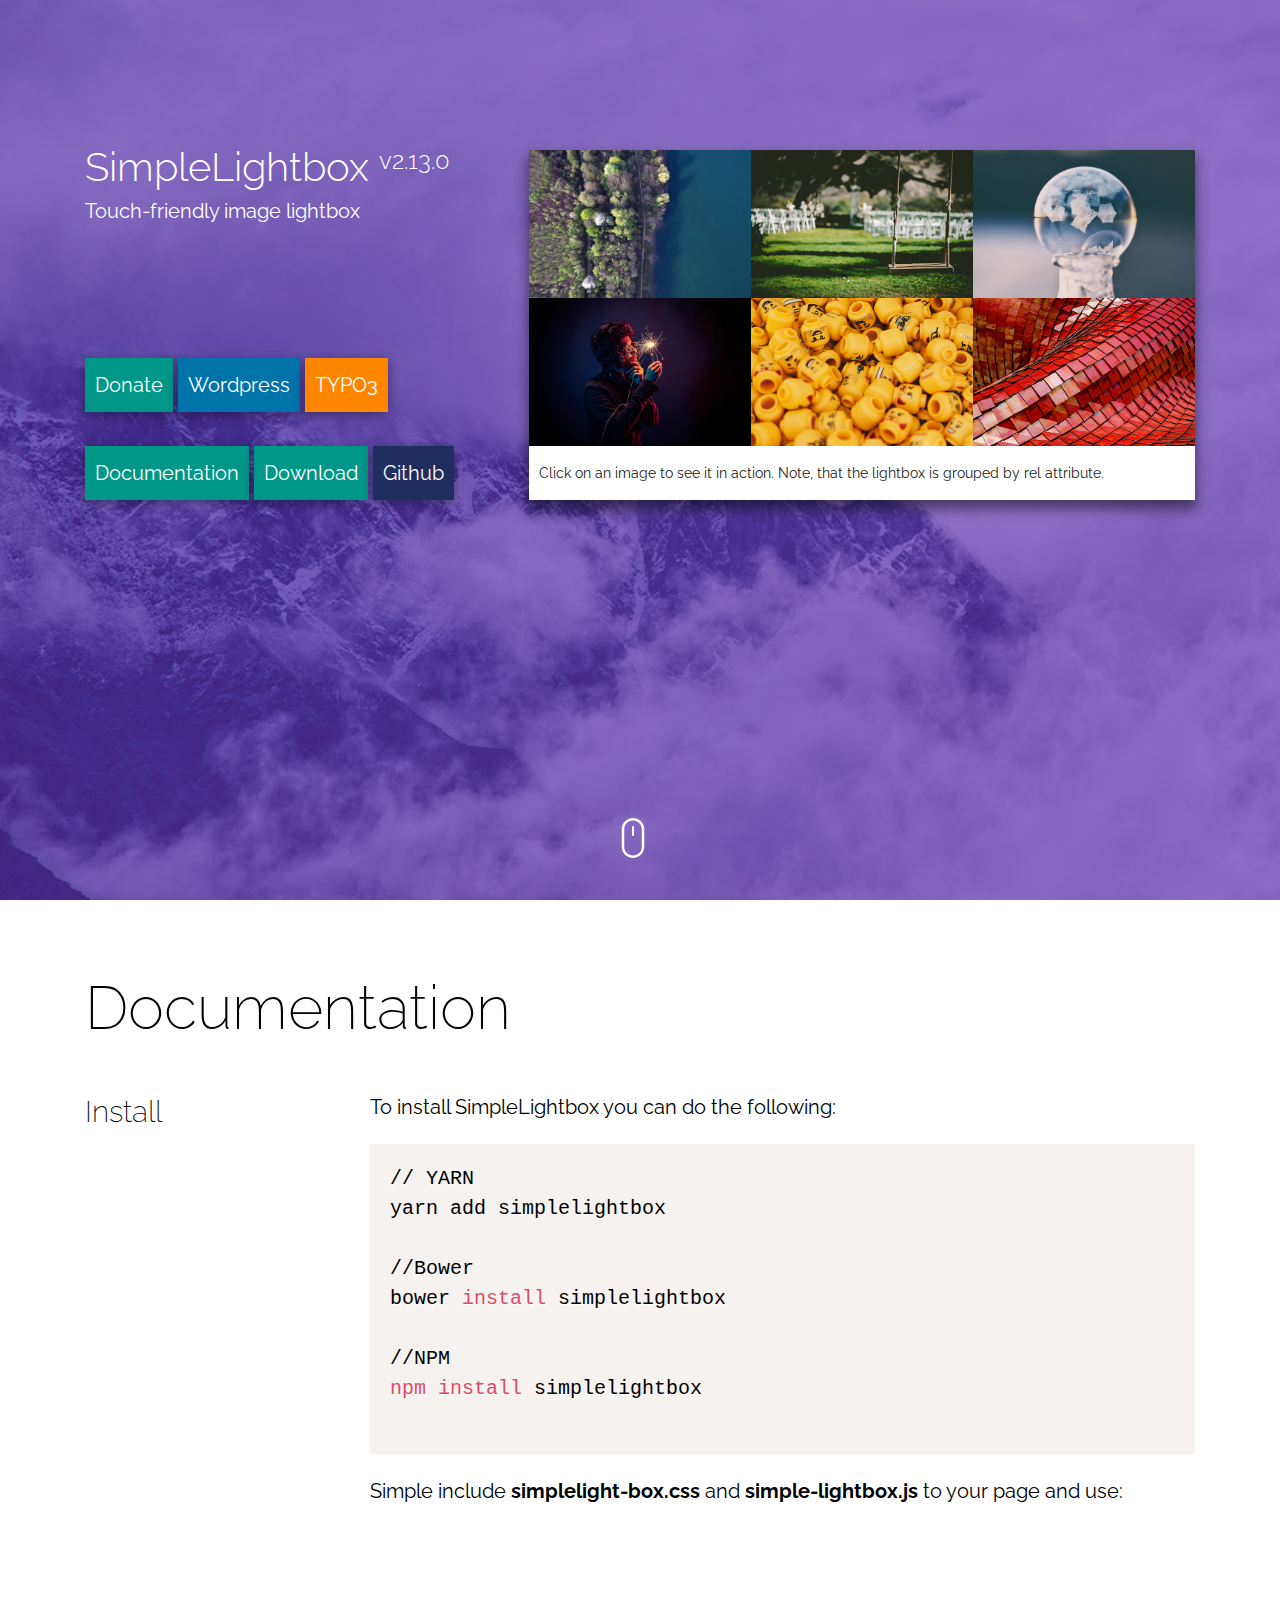
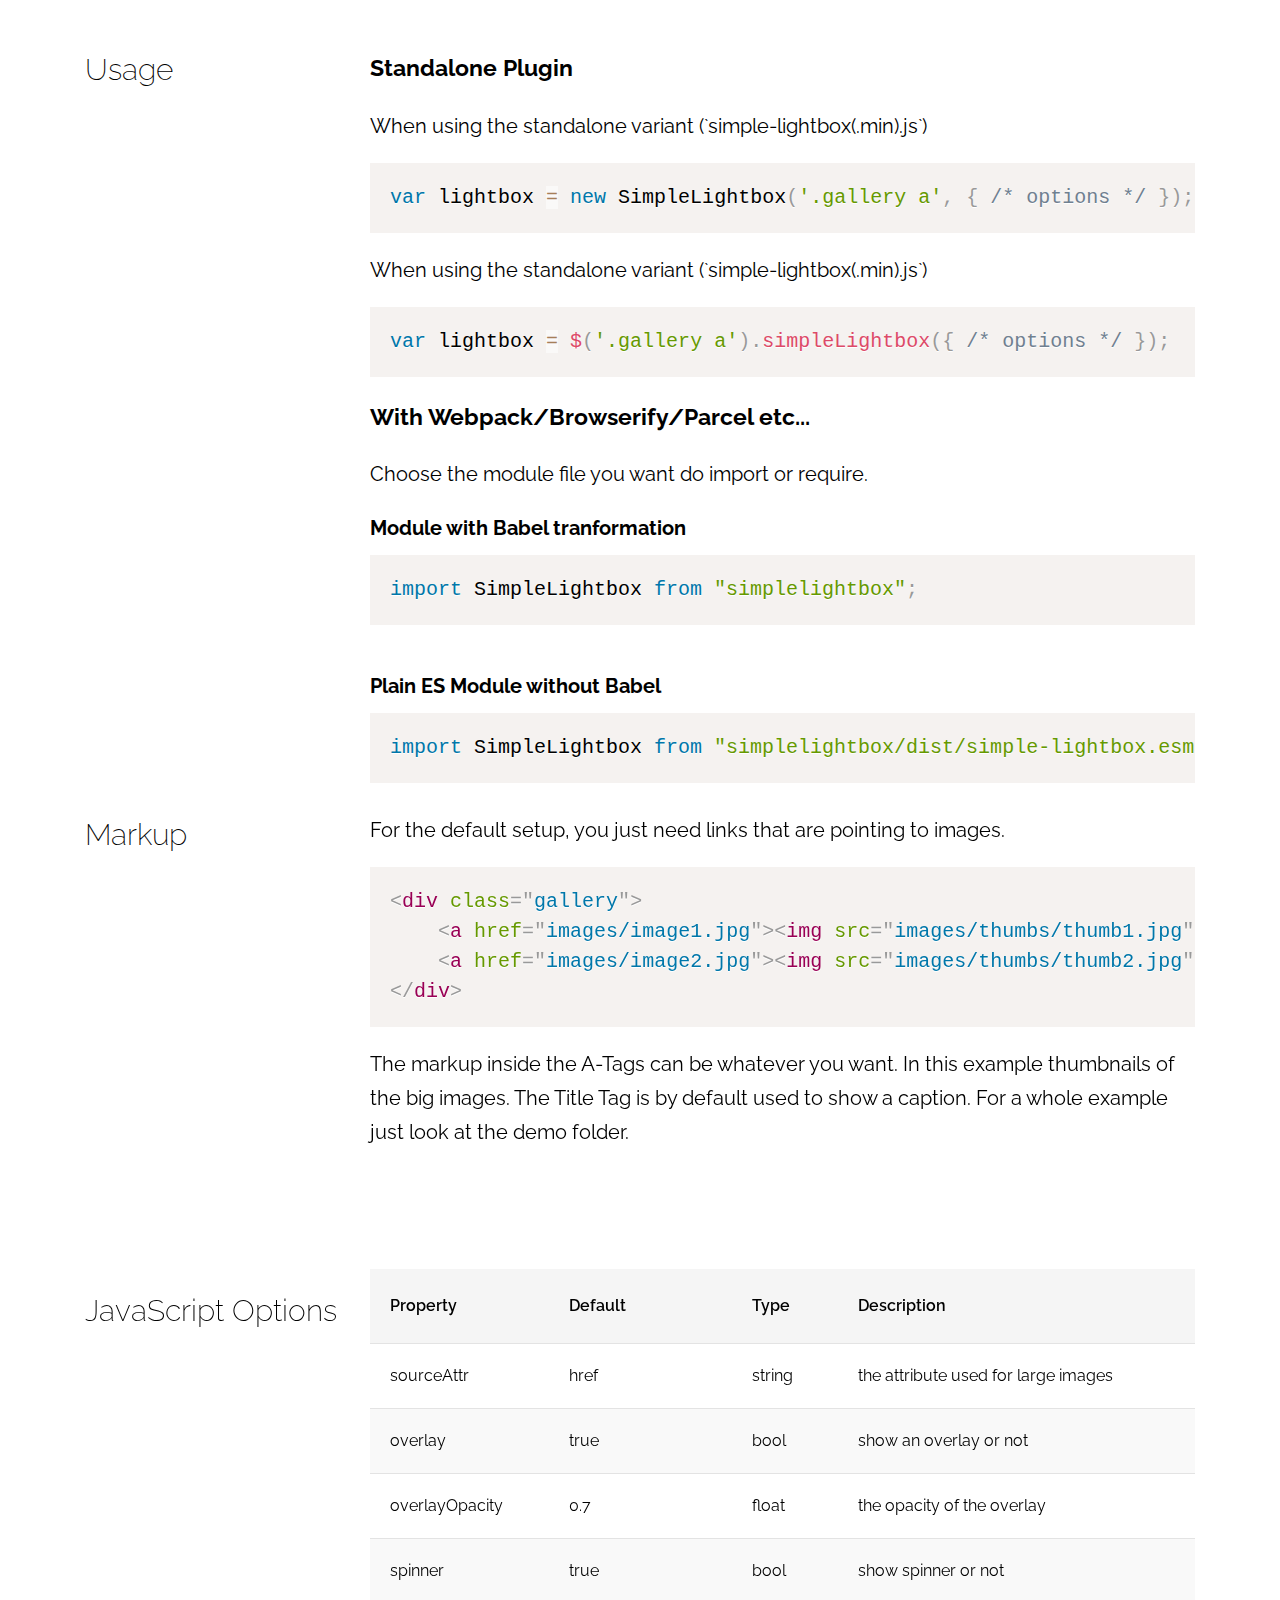
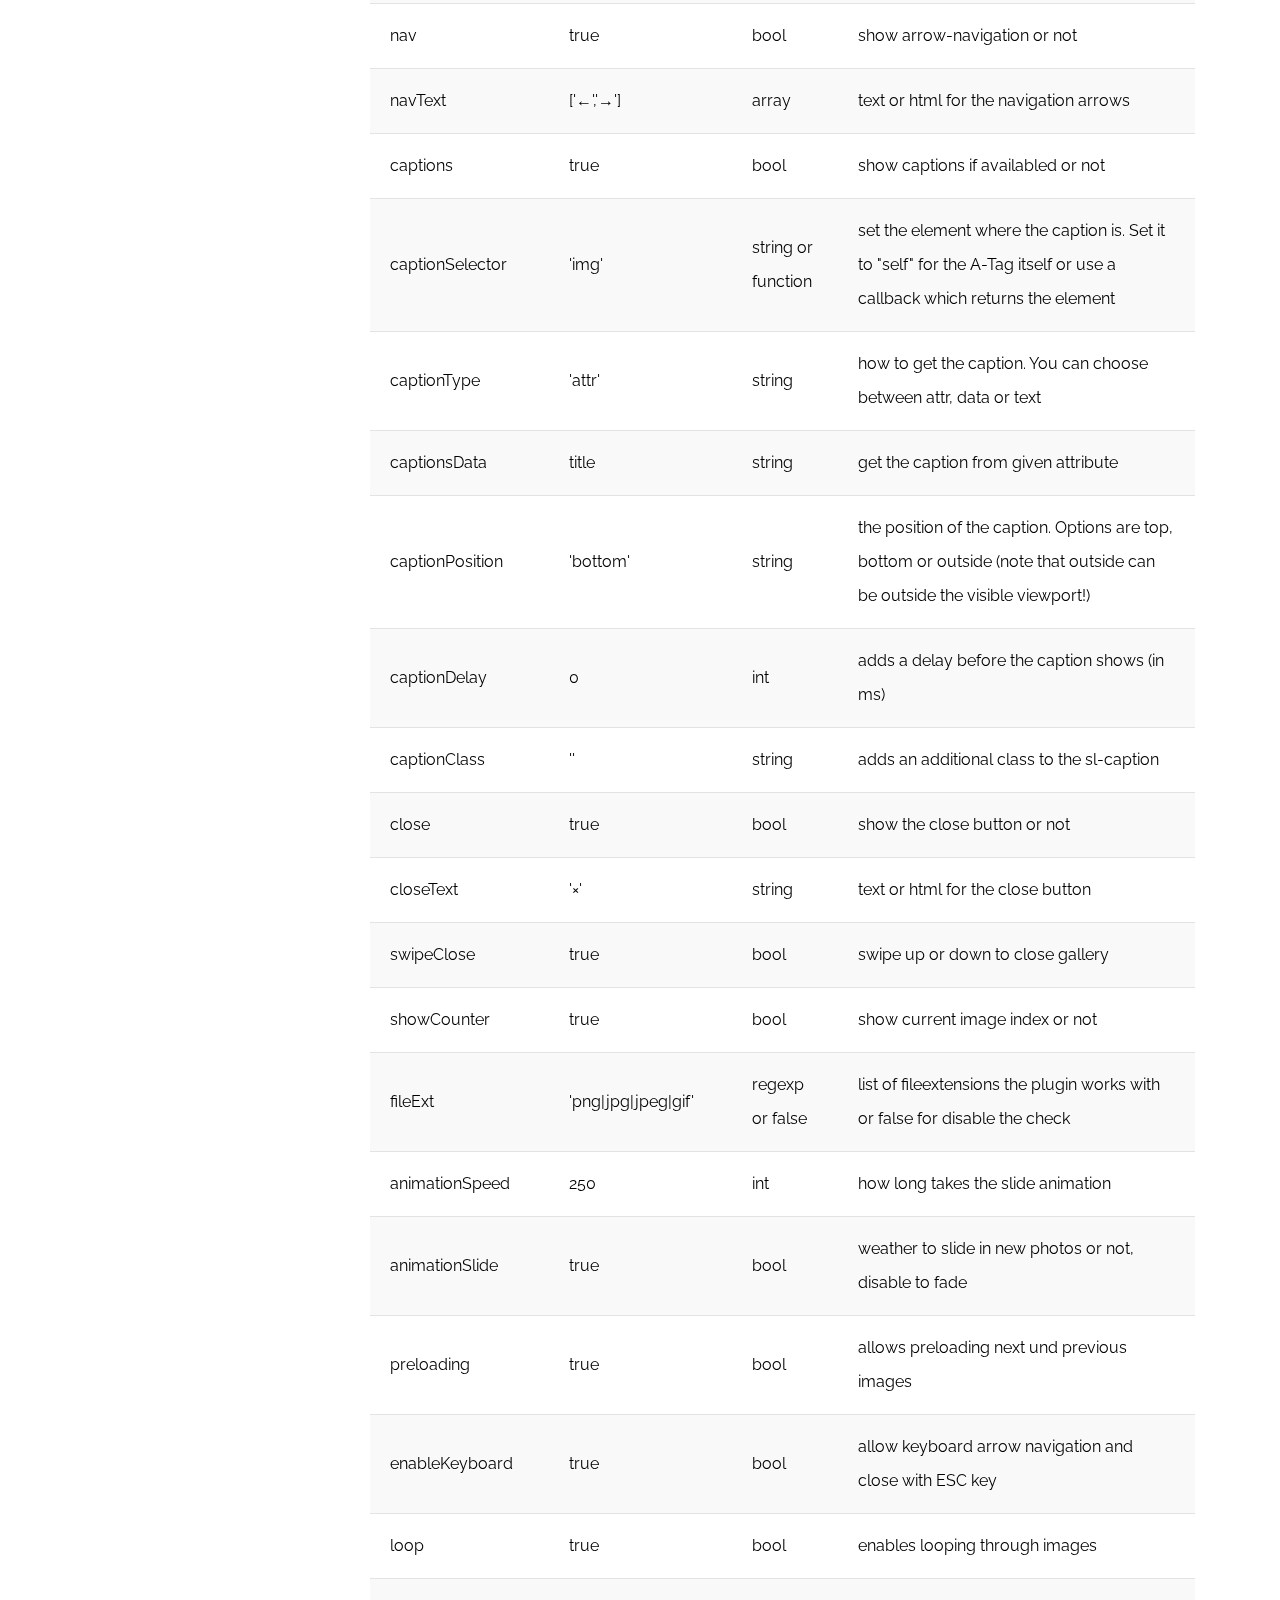
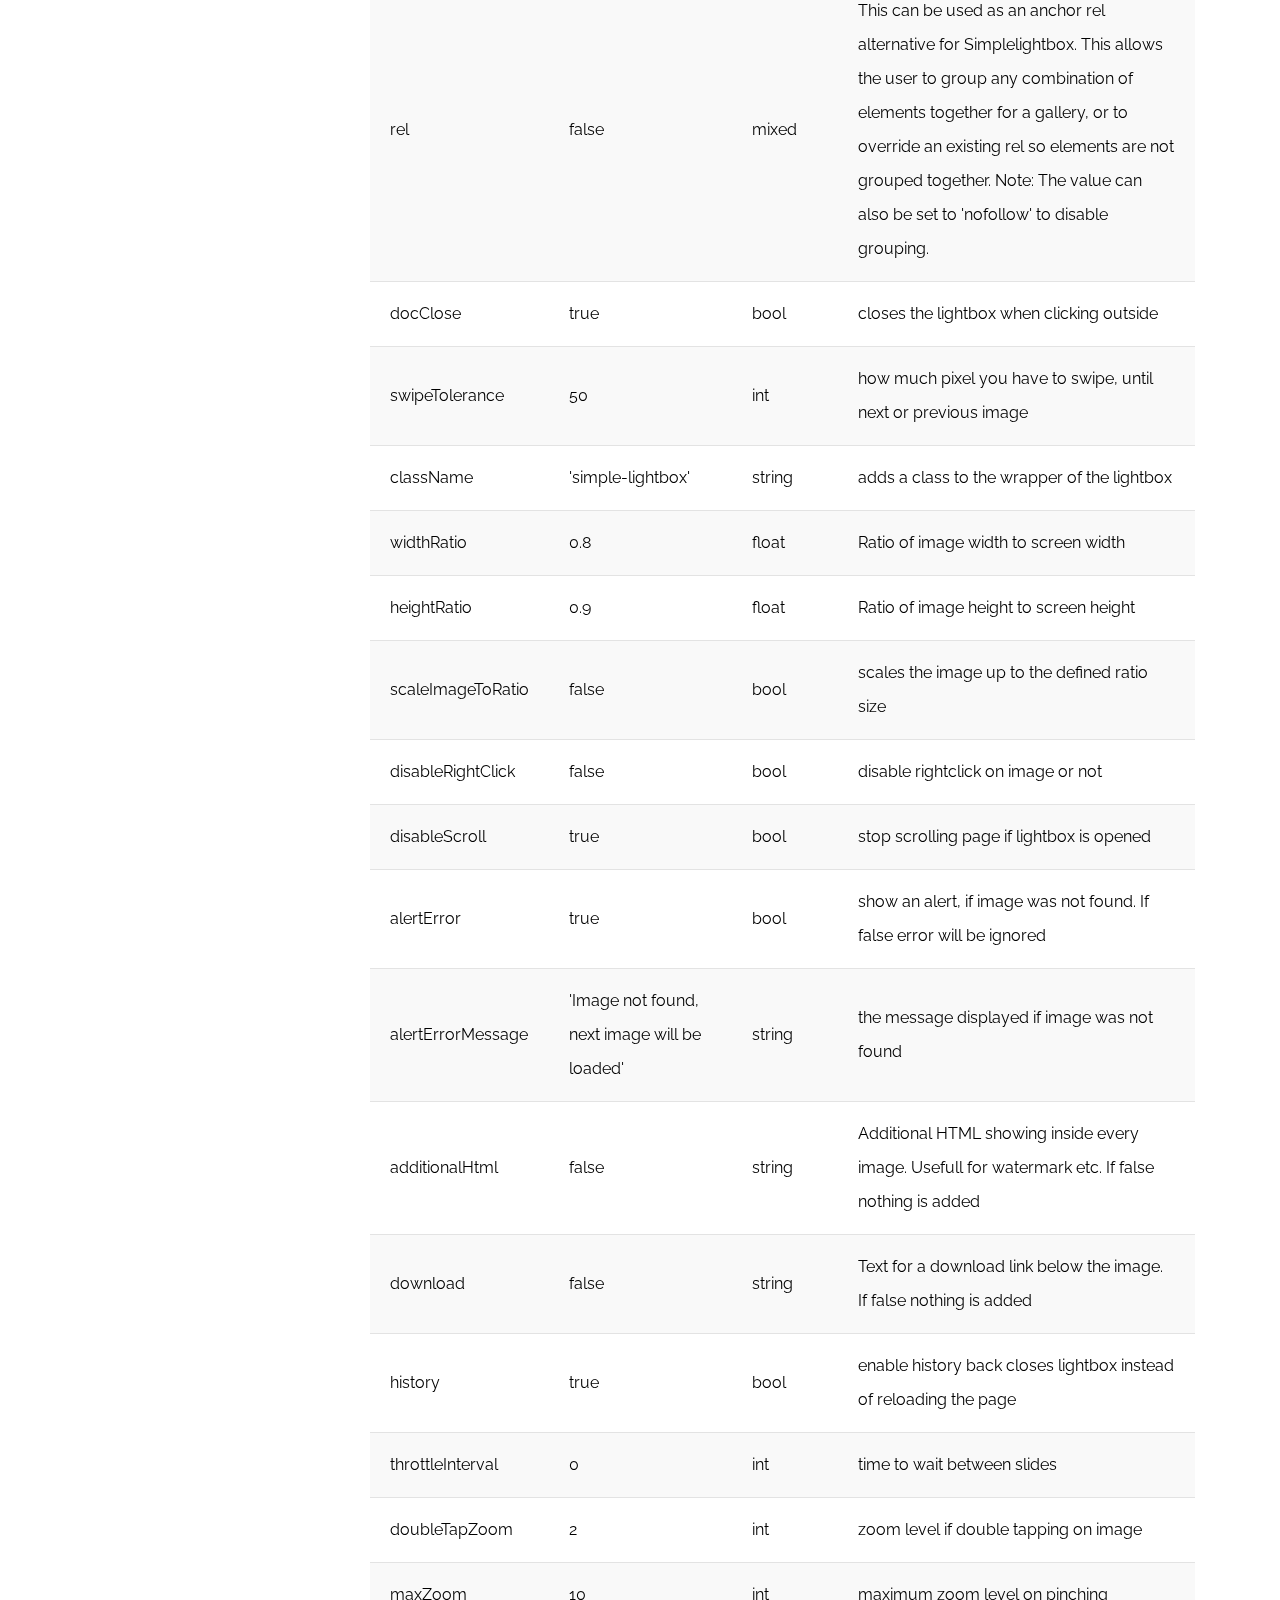
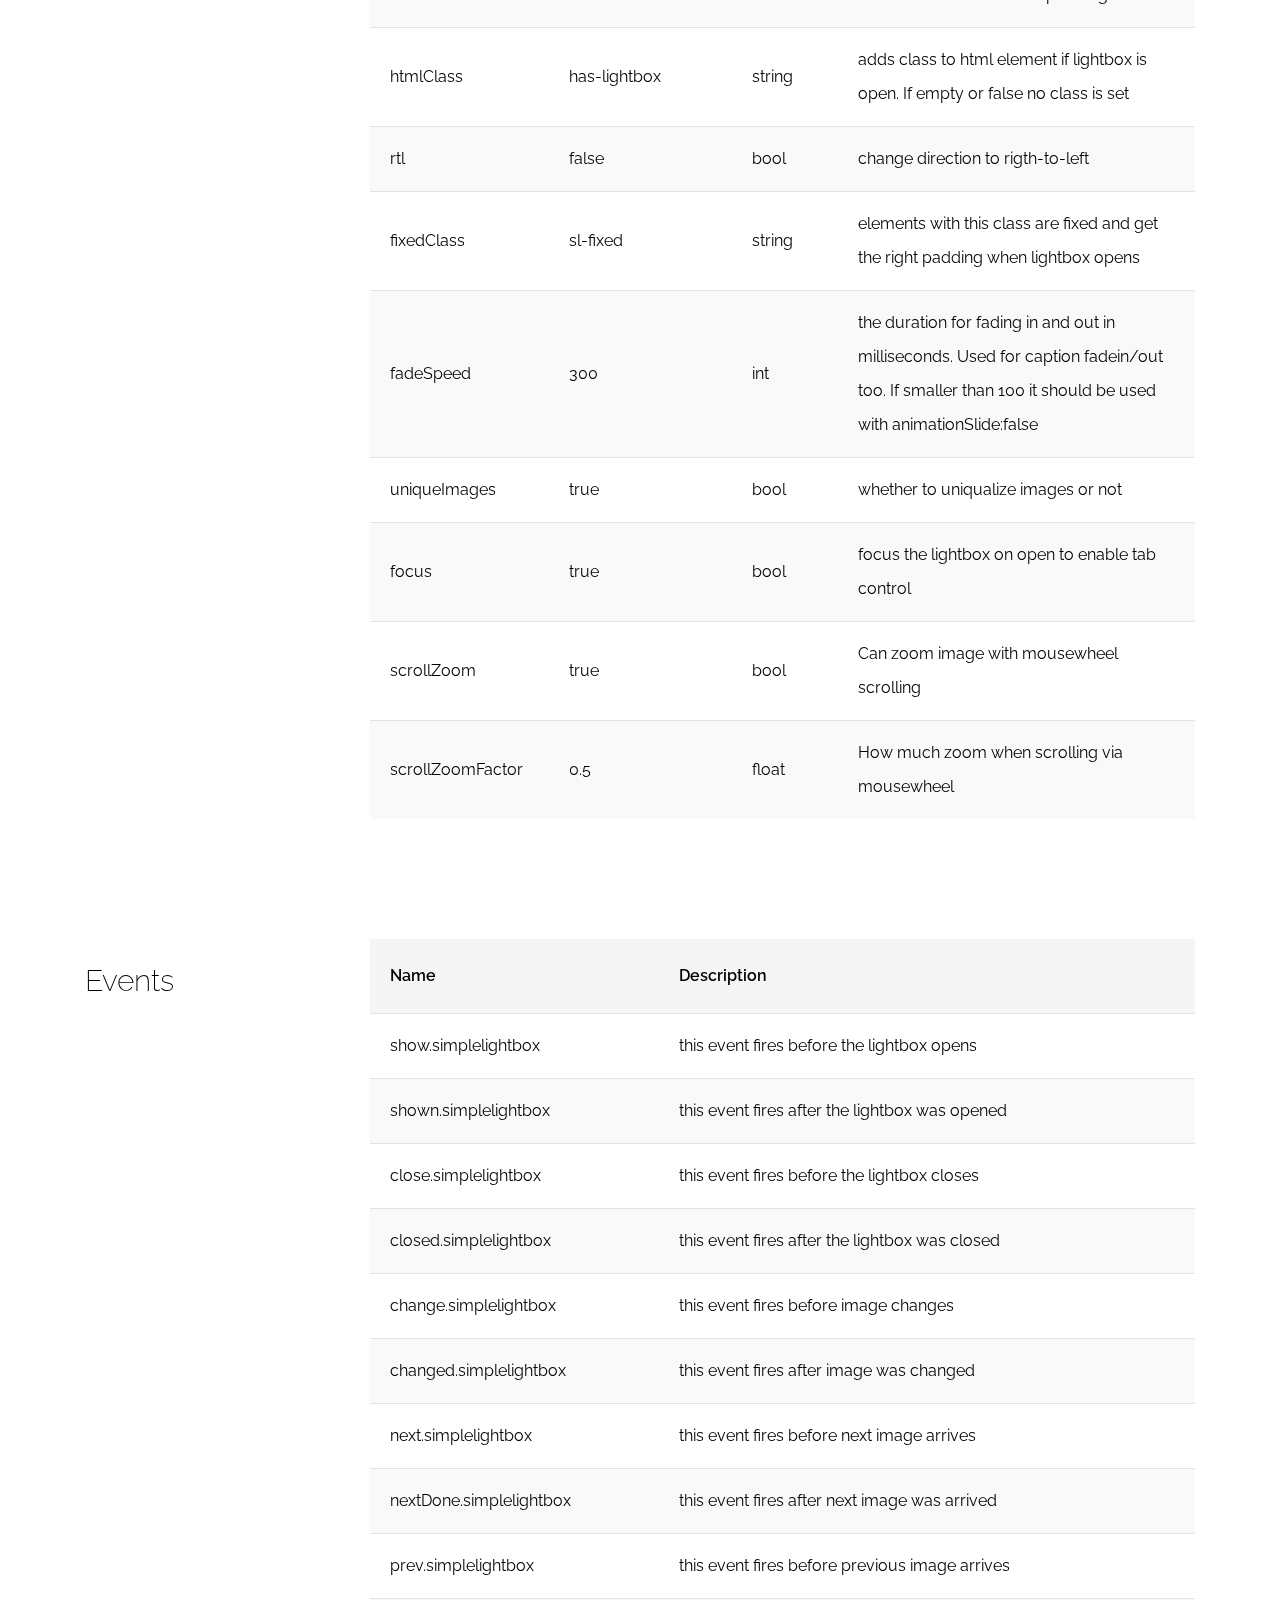
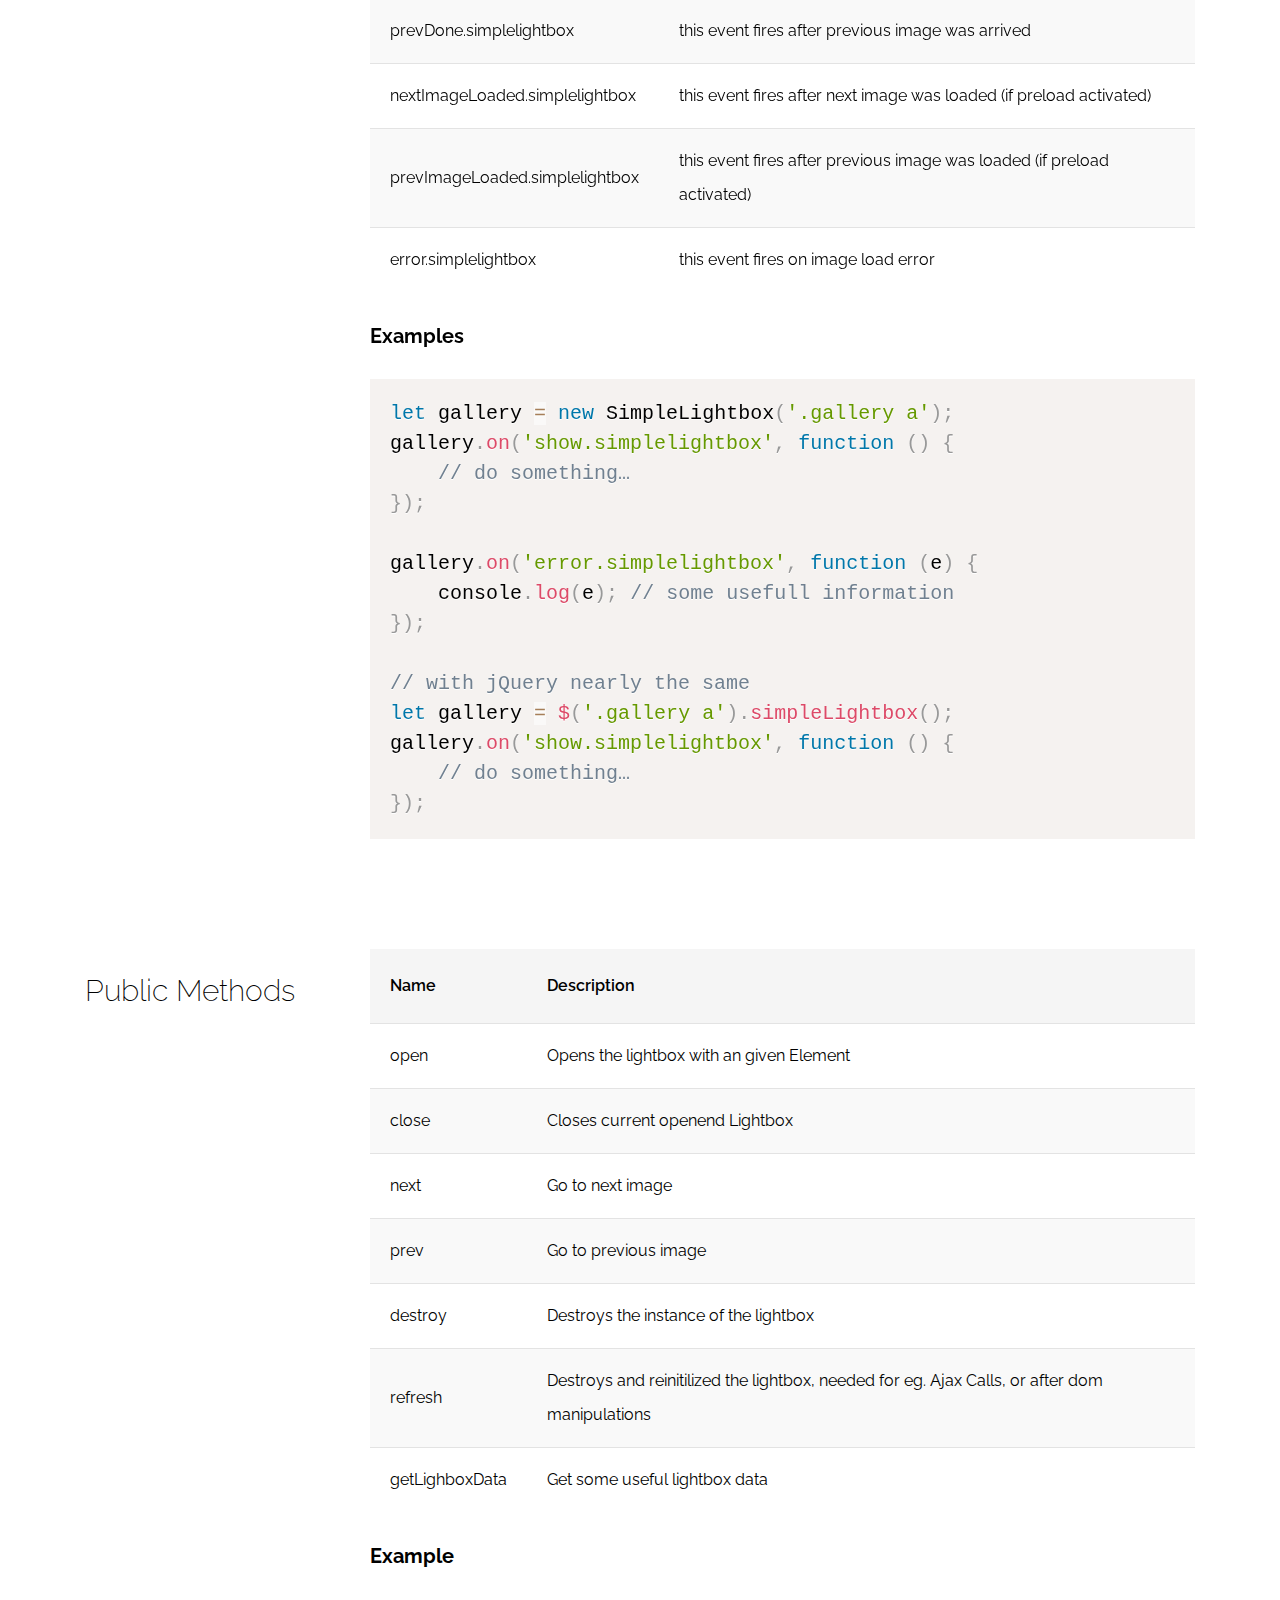
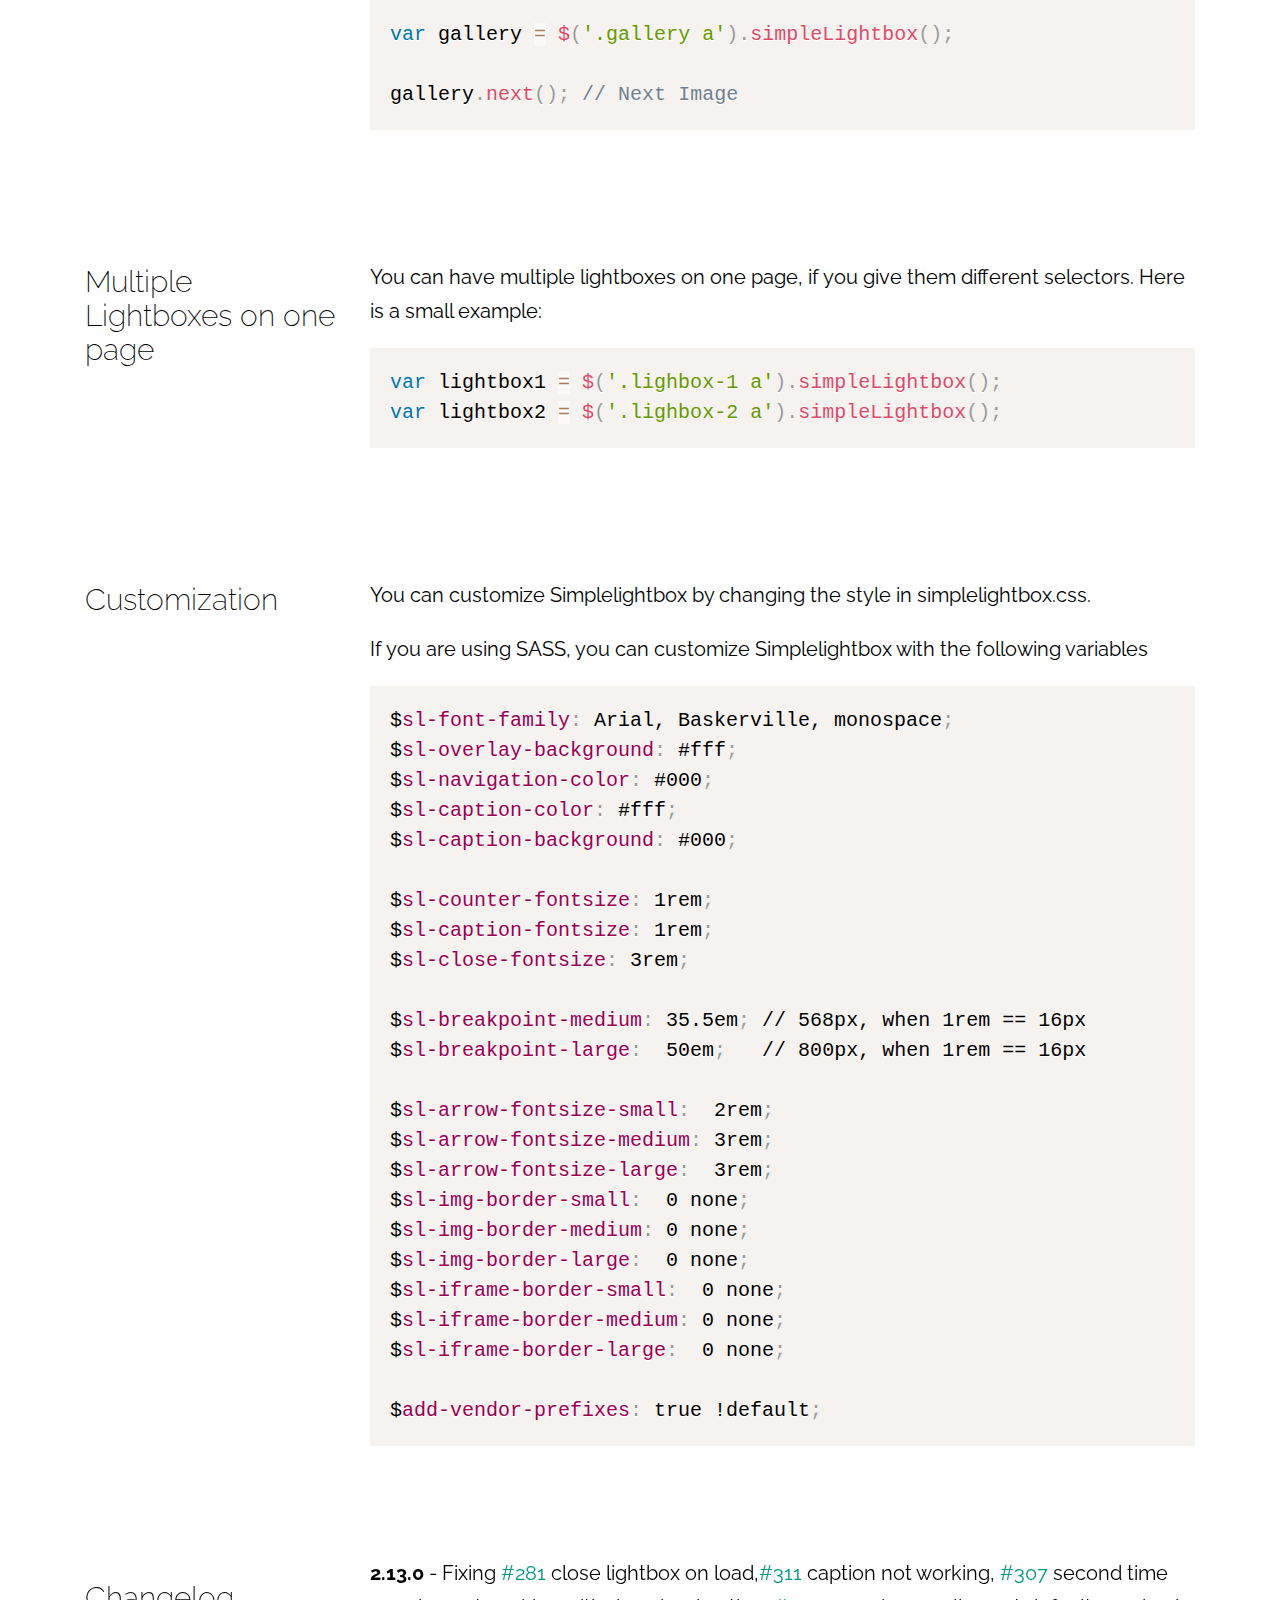
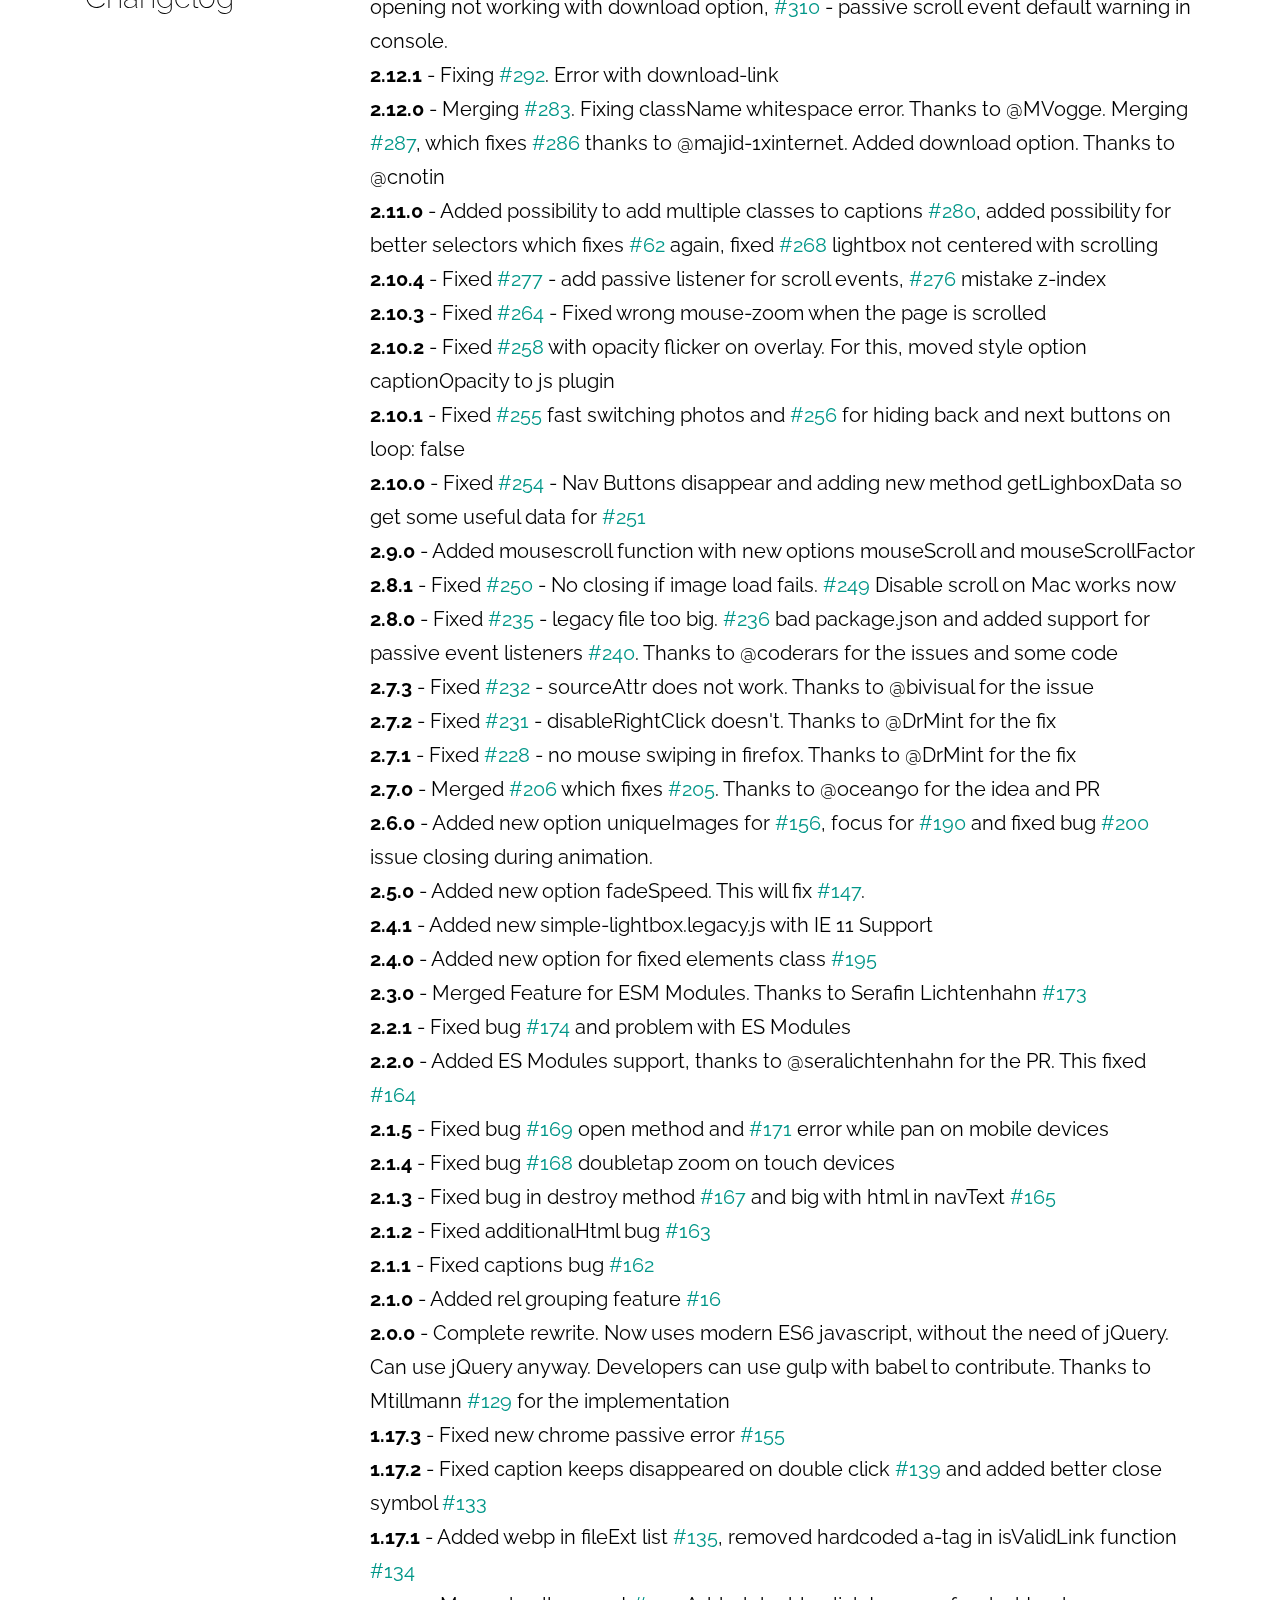
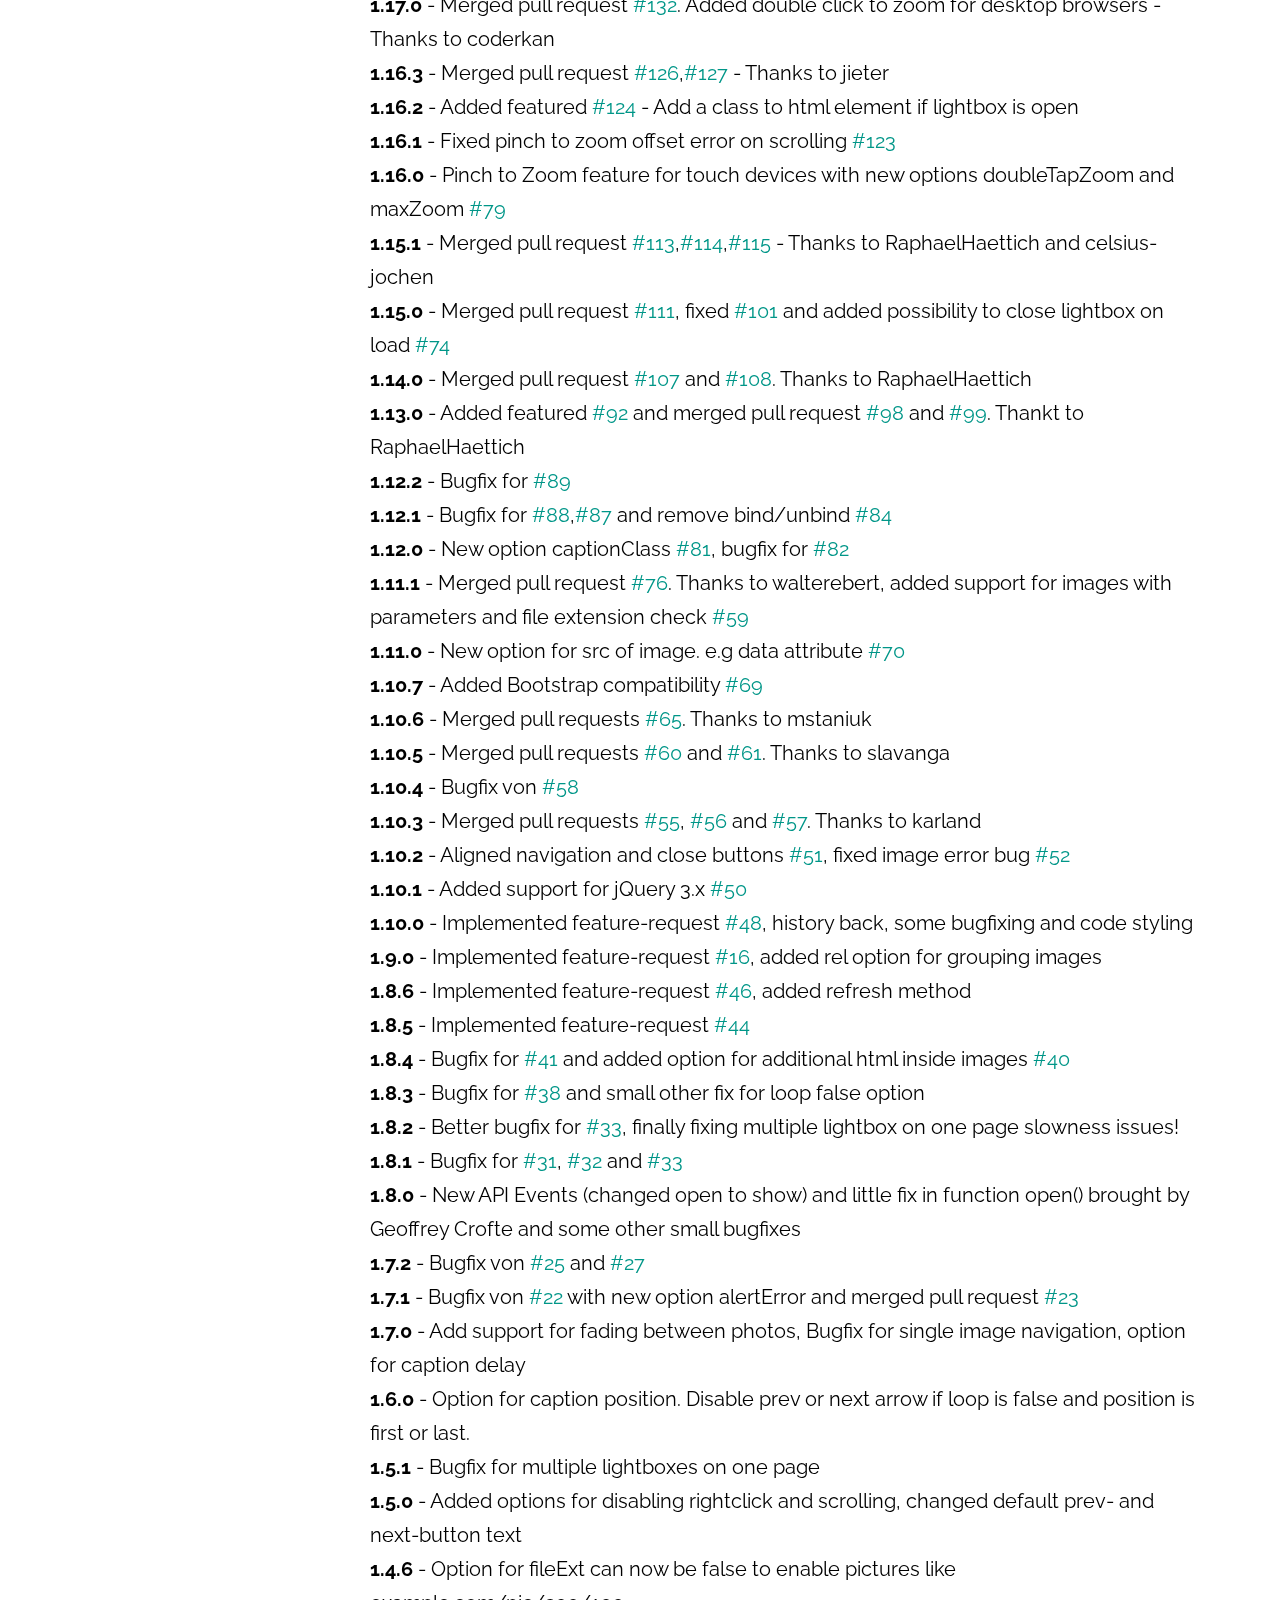
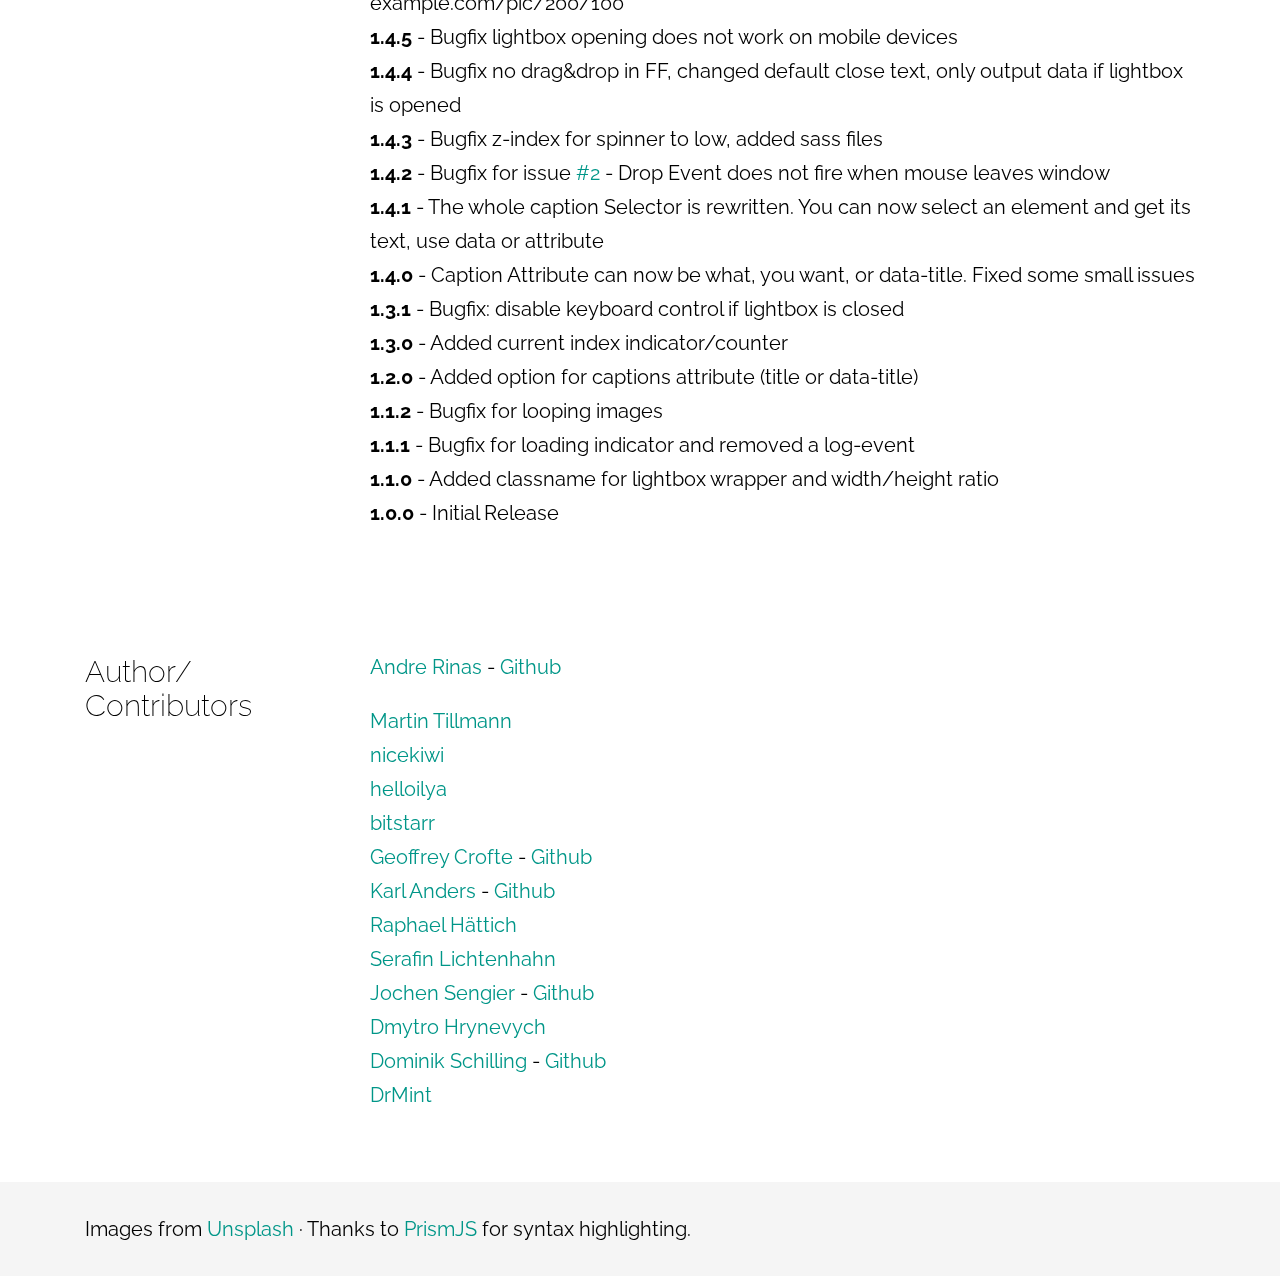
<file: simplelightbox-master/demo/index.html>
<!DOCTYPE html>
<html lang="en">
<head>
<meta charset="utf-8">
<meta content="width=device-width, initial-scale=1, maximum-scale=1, user-scalable=no" name="viewport" />
<link href="https://fonts.googleapis.com/css?family=Raleway:300,400,700" rel="stylesheet">
<link rel="stylesheet" href="../dist/simple-lightbox.css?v2.13.0" />
<link rel="stylesheet" href="demo.css" />
<title>SimpleLightbox by André Rinas</title>
</head>
<body>
<header>
	<div class="gradient"></div>
	<div class="header-container">
		<div class="container demo-container">
			<div class="info">
				<h1>SimpleLightbox <sup>v2.13.0</sup></h1>
				<span class="subline">Touch-friendly image lightbox</span>
				<nav>
					<a class="btn donate" target="_blank" href="https://www.paypal.me/anrinas">Donate</a>
					<a class="btn wordpress" target="_blank" href="https://wordpress.org/plugins/simplelightbox/">Wordpress</a>
					<a class="btn typo3" target="_blank" href="https://extensions.typo3.org/extension/simplelightbox/">TYPO3</a><br><br>
					<a class="btn accent-color scrolllink" href="#documentation">Documentation</a>
					<a class="btn accent-color" target="_blank" href="https://github.com/andreknieriem/simplelightbox/archive/master.zip">Download</a>
					<a class="btn github" target="_blank" href="https://github.com/andreknieriem/simplelightbox">Github</a>
				</nav>
			</div>
			<div class="small-demo">
				<a href="img/full/01.jpg"><img src="img/thumb/01.jpg" title="Drone Photography" alt="" /></a>
				<a rel="rel2" href="img/full/02.jpg"><img src="img/thumb/02.jpg" alt="" /></a>
				<a rel="rel3" href="img/full/03.jpg"><img src="img/thumb/03.jpg" alt="" /></a>
				<a rel="rel2" href="img/full/04.jpg"><img src="img/thumb/04.jpg" alt="" /></a>
				<a rel="rel2" href="img/full/05.jpg"><img src="img/thumb/05.jpg" alt="" title="Lego Heads" /></a>
				<a rel="rel1" href="img/full/06.jpg"><img src="img/thumb/06.jpg" alt="" /></a>
				<div class="clearing"></div>
				<div class="caption">
					Click on an image to see it in action. Note, that the lightbox is grouped by rel attribute.
				</div>
			</div>
			<div class="clearing"></div>
		</div>
		<a class="scroll-hint scrolllink" href="#documentation"><span class="scrollwheel"></span></a>
	</div>
</header>
<div class="flyin-navi sl-fixed">
	<div class="container">
		<ul>
			<li><a class="scrolllink" href="#install">Install</a></li>
			<li><a class="scrolllink" href="#usage">Usage</a></li>
			<li><a class="scrolllink" href="#options">Options</a></li>
			<li><a class="scrolllink" href="#events">Events</a></li>
			<li><a class="scrolllink" href="#publicmethods">Public Methods</a></li>
			<li><a class="scrolllink" href="#multiple">Multiple</a></li>
			<li><a class="scrolllink" href="#customization">Customization</a></li>
		</ul>
	</div>
</div>
<section>
	<div class="container" id="documentation">
		<h1>Documentation</h1>
		<div class="row">
			<div class="col-left" id="install">
				<h2>Install</h2>
			</div>
			<div class="col-right">
				<p>
					To install SimpleLightbox you can do the following:
				</p>
				<pre>
<code class="language-bash">// YARN
yarn add simplelightbox

//Bower
bower install simplelightbox

//NPM
npm install simplelightbox</code>
				</pre>
				<p>
					Simple include <strong>simplelight-box.css</strong> and <strong>simple-lightbox.js</strong> to your page and use:
				</p>
			</div>
		</div>
	</div>
</section>
<section>
	<div class="container">
		<div class="row">
			<div class="col-left" id="usage">
				<h2>Usage</h2>
			</div>
			<div class="col-right">
				<h3>Standalone Plugin</h3>
				<p>
					When using the standalone variant (`simple-lightbox(.min).js`)
				</p>
				<pre class="language-javascript"><code class="language-javascript">var lightbox = new SimpleLightbox('.gallery a', { /* options */ });</code></pre>
				<p>
					When using the standalone variant (`simple-lightbox(.min).js`)
				</p>
				<pre class="language-javascript"><code class="language-javascript">var lightbox = $('.gallery a').simpleLightbox({ /* options */ });</code></pre>

				<h3>With Webpack/Browserify/Parcel etc...</h3>
				<p>Choose the module file you want do import or require.</p>
				<strong>Module with Babel tranformation</strong><br>
				<pre class="language-javascript"><code class="language-javascript">import SimpleLightbox from "simplelightbox";</code></pre>
				<br>
				<strong>Plain ES Module without Babel</strong><br>
				<pre class="language-javascript"><code class="language-javascript">import SimpleLightbox from "simplelightbox/dist/simple-lightbox.esm";</code></pre>
			</div>
		</div>
		<div class="row">
			<div class="col-left" id="usage">
				<h2>Markup</h2>
			</div>
			<div class="col-right">
				<p>For the default setup, you just need links that are pointing to images.</p>
				<pre class="language-markup"><code class="language-markup">&lt;div class="gallery"&gt;
    &lt;a href="images/image1.jpg"&gt;&lt;img src="images/thumbs/thumb1.jpg" alt="" title=""/&gt;&lt;/a&gt;
    &lt;a href="images/image2.jpg"&gt;&lt;img src="images/thumbs/thumb2.jpg" alt="" title="Beautiful Image"/&gt;&lt;/a&gt;
&lt;/div&gt;</code></pre>
				<p>
				The markup inside the A-Tags can be whatever you want. In this example thumbnails of the big images. The Title Tag is by default used to show a caption.
				For a whole example just look at the demo folder.
				</p>
			</div>
		</div>
	</div>
</section>
<section>
	<div class="container">
		<div class="row">
			<div class="col-left" id="options">
				<h2>JavaScript Options</h2>
			</div>
			<div class="col-right">
				<table>
					<thead>
					<tr>
					<th>Property</th>
					<th>Default</th>
					<th>Type</th>
					<th>Description</th>
					</tr>
					</thead>
					<tbody>
					<tr>
					<td>sourceAttr</td>
					<td>href</td>
					<td>string</td>
					<td>the attribute used for large images</td>
					</tr>
					<tr>
					<td>overlay</td>
					<td>true</td>
					<td>bool</td>
					<td>show an overlay or not</td>
					</tr>
					<tr>
					<td>overlayOpacity</td>
					<td>0.7</td>
					<td>float</td>
					<td>the opacity of the overlay</td>
					</tr>
					<tr>
					<td>spinner</td>
					<td>true</td>
					<td>bool</td>
					<td>show spinner or not</td>
					</tr>
					<tr>
					<td>nav</td>
					<td>true</td>
					<td>bool</td>
					<td>show arrow-navigation or not</td>
					</tr>
					<tr>
					<td>navText</td>
					<td>['←','→']</td>
					<td>array</td>
					<td>text or html for the navigation arrows</td>
					</tr>
					<tr>
					<td>captions</td>
					<td>true</td>
					<td>bool</td>
					<td>show captions if availabled or not</td>
					</tr>
					<tr>
					<td>captionSelector</td>
					<td>'img'</td>
					<td>string or function</td>
					<td>set the element where the caption is. Set it to "self" for the A-Tag itself or use a callback which returns the element</td>
					</tr>
					<tr>
					<td>captionType</td>
					<td>'attr'</td>
					<td>string</td>
					<td>how to get the caption. You can choose between attr, data or text</td>
					</tr>
					<tr>
					<td>captionsData</td>
					<td>title</td>
					<td>string</td>
					<td>get the caption from given attribute</td>
					</tr>
					<tr>
					<td>captionPosition</td>
					<td>'bottom'</td>
					<td>string</td>
					<td>the position of the caption. Options are top, bottom or outside (note that outside can be outside the visible viewport!)</td>
					</tr>
					<tr>
					<td>captionDelay</td>
					<td>0</td>
					<td>int</td>
					<td>adds a delay before the caption shows (in ms)</td>
					</tr>
					<tr>
					<td>captionClass</td>
					<td>''</td>
					<td>string</td>
					<td>adds an additional class to the sl-caption</td>
					</tr>
					<tr>
					<td>close</td>
					<td>true</td>
					<td>bool</td>
					<td>show the close button or not</td>
					</tr>
					<tr>
					<td>closeText</td>
					<td>'×'</td>
					<td>string</td>
					<td>text or html for the close button</td>
					</tr>
					<tr>
					<td>swipeClose</td>
					<td>true</td>
					<td>bool</td>
					<td>swipe up or down to close gallery</td>
					</tr>
					<tr>
					<td>showCounter</td>
					<td>true</td>
					<td>bool</td>
					<td>show current image index or not</td>
					</tr>
					<tr>
					<td>fileExt</td>
					<td>'png|jpg|jpeg|gif'</td>
					<td>regexp or false</td>
					<td>list of fileextensions the plugin works with or false for disable the check</td>
					</tr>
					<tr>
					<td>animationSpeed</td>
					<td>250</td>
					<td>int</td>
					<td>how long takes the slide animation</td>
					</tr>
					<tr>
					<td>animationSlide</td>
					<td>true</td>
					<td>bool</td>
					<td>weather to slide in new photos or not, disable to fade</td>
					</tr>
					<tr>
					<td>preloading</td>
					<td>true</td>
					<td>bool</td>
					<td>allows preloading next und previous images</td>
					</tr>
					<tr>
					<td>enableKeyboard</td>
					<td>true</td>
					<td>bool</td>
					<td>allow keyboard arrow navigation and close with ESC key</td>
					</tr>
					<tr>
					<td>loop</td>
					<td>true</td>
					<td>bool</td>
					<td>enables looping through images</td>
					</tr>
					<tr>
					<td>rel</td>
					<td>false</td>
					<td>mixed</td>
					<td>This can be used as an anchor rel alternative for Simplelightbox. This allows the user to group any combination of elements together for a gallery, or to override an existing rel so elements are not grouped together. Note: The value can also be set to 'nofollow' to disable grouping.</td>
					</tr>
					<tr>
					<td>docClose</td>
					<td>true</td>
					<td>bool</td>
					<td>closes the lightbox when clicking outside</td>
					</tr>
					<tr>
					<td>swipeTolerance</td>
					<td>50</td>
					<td>int</td>
					<td>how much pixel you have to swipe, until next or previous image</td>
					</tr>
					<tr>
					<td>className</td>
					<td>'simple-lightbox'</td>
					<td>string</td>
					<td>adds a class to the wrapper of the lightbox</td>
					</tr>
					<tr>
					<td>widthRatio</td>
					<td>0.8</td>
					<td>float</td>
					<td>Ratio of image width to screen width</td>
					</tr>
					<tr>
					<td>heightRatio</td>
					<td>0.9</td>
					<td>float</td>
					<td>Ratio of image height to screen height</td>
					</tr>
					<td>scaleImageToRatio</td>
					<td>false</td>
					<td>bool</td>
					<td>scales the image up to the defined ratio size</td>
					</tr>
					<tr>
					<td>disableRightClick</td>
					<td>false</td>
					<td>bool</td>
					<td>disable rightclick on image or not</td>
					</tr>
					<tr>
					<td>disableScroll</td>
					<td>true</td>
					<td>bool</td>
					<td>stop scrolling page if lightbox is opened</td>
					</tr>
					<tr>
					<td>alertError</td>
					<td>true</td>
					<td>bool</td>
					<td>show an alert, if image was not found. If false error will be ignored</td>
					</tr>
					<tr>
					<td>alertErrorMessage</td>
					<td>'Image not found, next image will be loaded'</td>
					<td>string</td>
					<td>the message displayed if image was not found</td>
					</tr>
					<tr>
					<td>additionalHtml</td>
					<td>false</td>
					<td>string</td>
					<td>Additional HTML showing inside every image. Usefull for watermark etc. If false nothing is added</td>
					</tr>
					<tr>
					<td>download</td>
					<td>false</td>
					<td>string</td>
					<td>Text for a download link below the image. If false nothing is added</td>
					</tr>
					<tr>
					<td>history</td>
					<td>true</td>
					<td>bool</td>
					<td>enable history back closes lightbox instead of reloading the page</td>
					</tr>
					<tr>
					<td>throttleInterval</td>
					<td>0</td>
					<td>int</td>
					<td>time to wait between slides</td>
					</tr>
					<tr>
					<td>doubleTapZoom</td>
					<td>2</td>
					<td>int</td>
					<td>zoom level if double tapping on image</td>
					</tr>
					<tr>
					<td>maxZoom</td>
					<td>10</td>
					<td>int</td>
					<td>maximum zoom level on pinching</td>
					</tr>
					<tr>
					<td>htmlClass</td>
					<td>has-lightbox</td>
					<td>string</td>
					<td>adds class to html element if lightbox is open. If empty or false no class is set</td>
					</tr>
					<tr>
					<td>rtl</td>
					<td>false</td>
					<td>bool</td>
					<td>change direction to rigth-to-left</td>
					</tr>
					<tr>
					<td>fixedClass</td>
					<td>sl-fixed</td>
					<td>string</td>
					<td>elements with this class are fixed and get the right padding when lightbox opens</td>
					</tr>
					<tr>
					<td>fadeSpeed</td>
					<td>300</td>
					<td>int</td>
					<td>the duration for fading in and out in milliseconds. Used for caption fadein/out too. If smaller than 100 it should be used with animationSlide:false</td>
					</tr>
					<tr>
					<td>uniqueImages</td>
					<td>true</td>
					<td>bool</td>
					<td>whether to uniqualize images or not</td>
					</tr>
					<tr>
					<td>focus</td>
					<td>true</td>
					<td>bool</td>
					<td>focus the lightbox on open to enable tab control</td>
					</tr>
					<tr>
					<td>scrollZoom</td>
					<td>true</td>
					<td>bool</td>
					<td>Can zoom image with mousewheel scrolling</td>
					</tr>
					<tr>
					<td>scrollZoomFactor</td>
					<td>0.5</td>
					<td>float</td>
					<td>How much zoom when scrolling via mousewheel</td>
					</tr>
					</tbody>
					</table>
			</div>
		</div>
	</div>
</section>
<section>
	<div class="container">
		<div class="row">
			<div class="col-left" id="events">
				<h2>Events</h2>
			</div>
			<div class="col-right">
				<table>
				<thead>
				<tr>
				<th>Name</th>
				<th>Description</th>
				</tr>
				</thead>
				<tbody>
				<tr>
				<td>show.simplelightbox</td>
				<td>this event fires before the lightbox opens</td>
				</tr>
				<tr>
				<td>shown.simplelightbox</td>
				<td>this event fires after the lightbox was opened</td>
				</tr>
				<tr>
				<td>close.simplelightbox</td>
				<td>this event fires before the lightbox closes</td>
				</tr>
				<tr>
				<td>closed.simplelightbox</td>
				<td>this event fires after the lightbox was closed</td>
				</tr>
				<tr>
				<td>change.simplelightbox</td>
				<td>this event fires before image changes</td>
				</tr>
				<tr>
				<td>changed.simplelightbox</td>
				<td>this event fires after image was changed</td>
				</tr>
				<tr>
				<td>next.simplelightbox</td>
				<td>this event fires before next image arrives</td>
				</tr>
				<tr>
				<td>nextDone.simplelightbox</td>
				<td>this event fires after next image was arrived</td>
				</tr>
				<tr>
				<td>prev.simplelightbox</td>
				<td>this event fires before previous image arrives</td>
				</tr>
				<tr>
				<td>prevDone.simplelightbox</td>
				<td>this event fires after previous image was arrived</td>
				</tr>
				<tr>
				<td>nextImageLoaded.simplelightbox</td>
				<td>this event fires after next image was loaded (if preload activated)</td>
				</tr>
				<tr>
				<td>prevImageLoaded.simplelightbox</td>
				<td>this event fires after previous image was loaded (if preload activated)</td>
				</tr>
				<tr>
				<td>error.simplelightbox</td>
				<td>this event fires on image load error</td>
				</tr>
				</tbody>
				</table>
				<h4>Examples</h4>
				<pre><code class="language-javascript">let gallery = new SimpleLightbox('.gallery a');
gallery.on('show.simplelightbox', function () {
	// do something…
});

gallery.on('error.simplelightbox', function (e) {
	console.log(e); // some usefull information
});

// with jQuery nearly the same
let gallery = $('.gallery a').simpleLightbox();
gallery.on('show.simplelightbox', function () {
	// do something…
});</code></pre>
			</div>
		</div>
	</div>
</section>
<section>
	<div class="container">
		<div class="row">
			<div class="col-left" id="publicmethods">
				<h2>Public Methods</h2>
			</div>
			<div class="col-right">
				<table>
<thead>
<tr>
<th>Name</th>
<th>Description</th>
</tr>
</thead>
<tbody>
<tr>
<td>open</td>
<td>Opens the lightbox with an given Element</td>
</tr>
<tr>
<td>close</td>
<td>Closes current openend Lightbox</td>
</tr>
<tr>
<td>next</td>
<td>Go to next image</td>
</tr>
<tr>
<td>prev</td>
<td>Go to previous image</td>
</tr>
<tr>
<td>destroy</td>
<td>Destroys the instance of  the lightbox</td>
</tr>
<tr>
<td>refresh</td>
<td>Destroys and reinitilized the lightbox, needed for eg. Ajax Calls, or after dom manipulations</td>
</tr>
<tr>
<td>getLighboxData</td>
<td>Get some useful lightbox data</td>
</tr>
</tbody>
</table>
<h4>Example</h4>
<pre>
<code class="language-javascript">var gallery = $('.gallery a').simpleLightbox();

gallery.next(); // Next Image</code>
</pre>
			</div>
		</div>
	</div>
</section>
<section>
	<div class="container">
		<div class="row">
			<div class="col-left" id="multiple">
				<h2>Multiple Lightboxes on one page</h2>
			</div>
			<div class="col-right">
				<p>
					You can have multiple lightboxes on one page, if you give them different selectors. Here is a small example:
				</p>
<pre>
<code class="language-javascript">var lightbox1 = $('.lighbox-1 a').simpleLightbox();
var lightbox2 = $('.lighbox-2 a').simpleLightbox();</code>
</pre>
			</div>
		</div>
	</div>
</section>
<section>
	<div class="container">
		<div class="row">
			<div class="col-left" id="customization">
				<h2>Customization</h2>
			</div>
			<div class="col-right">
				<p>
					You can customize Simplelightbox by changing the style in simplelightbox.css.
				</p>
				<p>
					If you are using SASS, you can customize Simplelightbox with the following variables
				</p>
<pre>
<code class="language-css">$sl-font-family: Arial, Baskerville, monospace;
$sl-overlay-background: #fff;
$sl-navigation-color: #000;
$sl-caption-color: #fff;
$sl-caption-background: #000;

$sl-counter-fontsize: 1rem;
$sl-caption-fontsize: 1rem;
$sl-close-fontsize: 3rem;

$sl-breakpoint-medium: 35.5em; // 568px, when 1rem == 16px
$sl-breakpoint-large:  50em;   // 800px, when 1rem == 16px

$sl-arrow-fontsize-small:  2rem;
$sl-arrow-fontsize-medium: 3rem;
$sl-arrow-fontsize-large:  3rem;
$sl-img-border-small:  0 none;
$sl-img-border-medium: 0 none;
$sl-img-border-large:  0 none;
$sl-iframe-border-small:  0 none;
$sl-iframe-border-medium: 0 none;
$sl-iframe-border-large:  0 none;

$add-vendor-prefixes: true !default;</code>
</pre>
			</div>
		</div>
	</div>
</section>
<section class="changelog">
	<div class="container">
		<div class="row">
			<div class="col-left">
				<h2>Changelog</h2>
			</div>
			<div class="col-right">
				<strong>2.13.0</strong> - Fixing #281 close lightbox on load,#311 caption not working, #307 second time opening not working with download option, #310 - passive scroll event default warning in console.<br />
				<strong>2.12.1</strong> - Fixing #292. Error with download-link<br />
				<strong>2.12.0</strong> - Merging #283. Fixing className whitespace error. Thanks to @MVogge. Merging #287, which fixes #286 thanks to @majid-1xinternet. Added download option. Thanks to @cnotin<br />
				<strong>2.11.0</strong> - Added possibility to add multiple classes to captions #280, added possibility for better selectors which fixes #62 again, fixed #268 lightbox not centered with scrolling<br />
				<strong>2.10.4</strong> - Fixed #277 - add passive listener for scroll events, #276 mistake z-index<br />
				<strong>2.10.3</strong> - Fixed #264 - Fixed wrong mouse-zoom when the page is scrolled<br />
				<strong>2.10.2</strong> - Fixed #258 with opacity flicker on overlay. For this, moved style option captionOpacity to js plugin<br />
				<strong>2.10.1</strong> - Fixed #255 fast switching photos and #256 for hiding back and next buttons on loop: false<br />
				<strong>2.10.0</strong> - Fixed #254 - Nav Buttons disappear and adding new method getLighboxData so get some useful data for #251<br />
				<strong>2.9.0</strong> - Added mousescroll function with new options mouseScroll and mouseScrollFactor<br />
				<strong>2.8.1</strong> - Fixed #250 - No closing if image load fails. #249 Disable scroll on Mac works now<br />
				<strong>2.8.0</strong> - Fixed #235 - legacy file too big. #236 bad package.json and added support for passive event listeners #240. Thanks to @coderars for the issues and some code<br />
				<strong>2.7.3</strong> - Fixed #232 - sourceAttr does not work. Thanks to @bivisual for the issue<br />
				<strong>2.7.2</strong> - Fixed #231 - disableRightClick doesn't. Thanks to @DrMint for the fix<br />
				<strong>2.7.1</strong> - Fixed #228 - no mouse swiping in firefox. Thanks to @DrMint for the fix<br />
				<strong>2.7.0</strong> - Merged #206 which fixes #205. Thanks to @ocean90 for the idea and PR<br />
				<strong>2.6.0</strong> - Added new option uniqueImages for #156, focus for #190 and fixed bug #200 issue closing during animation.<br />
				<strong>2.5.0</strong> - Added new option fadeSpeed. This will fix #147.<br />
				<strong>2.4.1</strong> - Added new simple-lightbox.legacy.js with IE 11 Support<br />
				<strong>2.4.0</strong> - Added new option for fixed elements class #195<br />
				<strong>2.3.0</strong> - Merged Feature for ESM Modules. Thanks to Serafin Lichtenhahn #173<br />
				<strong>2.2.1</strong> - Fixed bug #174 and problem with ES Modules<br />
				<strong>2.2.0</strong> - Added ES Modules support, thanks to @seralichtenhahn for the PR. This fixed #164<br />
				<strong>2.1.5</strong> - Fixed bug #169 open method and #171 error while pan on mobile devices<br />
				<strong>2.1.4</strong> - Fixed bug #168 doubletap zoom on touch devices<br />
				<strong>2.1.3</strong> - Fixed bug in destroy method #167 and big with html in  navText #165<br />
				<strong>2.1.2</strong> - Fixed additionalHtml bug #163<br />
				<strong>2.1.1</strong> - Fixed captions bug #162<br />
				<strong>2.1.0</strong> - Added rel grouping feature #16<br />
				<strong>2.0.0</strong> - Complete rewrite. Now uses modern ES6 javascript, without the need of jQuery. Can use jQuery anyway. Developers can use gulp with babel to contribute. Thanks to Mtillmann #129 for the implementation <br />
				<strong>1.17.3</strong> - Fixed new chrome passive error #155<br />
				<strong>1.17.2</strong> - Fixed caption keeps disappeared on double click #139 and added better close symbol #133<br />
				<strong>1.17.1</strong> - Added webp in fileExt list #135, removed hardcoded a-tag in isValidLink function #134<br />
				<strong>1.17.0</strong> - Merged pull request #132. Added double click to zoom for desktop browsers - Thanks to coderkan<br />
				<strong>1.16.3</strong> - Merged pull request #126,#127 - Thanks to jieter<br />
				<strong>1.16.2</strong> - Added featured #124 - Add a class to html element if lightbox is open<br />
				<strong>1.16.1</strong> - Fixed pinch to zoom offset error on scrolling #123<br />
				<strong>1.16.0</strong> - Pinch to Zoom feature for touch devices with new options doubleTapZoom and maxZoom #79<br />
				<strong>1.15.1</strong> - Merged pull request #113,#114,#115 - Thanks to RaphaelHaettich and celsius-jochen<br />
				<strong>1.15.0</strong> - Merged pull request #111, fixed #101 and added possibility to close lightbox on load #74<br />
				<strong>1.14.0</strong> - Merged pull request #107 and #108. Thanks to RaphaelHaettich<br />
				<strong>1.13.0</strong> - Added featured #92 and merged pull request #98 and #99. Thankt to RaphaelHaettich<br />
				<strong>1.12.2</strong> - Bugfix for #89<br />
				<strong>1.12.1</strong> - Bugfix for #88,#87 and remove bind/unbind #84<br />
				<strong>1.12.0</strong> - New option captionClass #81, bugfix for #82<br />
				<strong>1.11.1</strong> - Merged pull request #76. Thanks to walterebert, added support for images with parameters and file extension check #59<br />
				<strong>1.11.0</strong> - New option for src of image. e.g data attribute #70<br />
				<strong>1.10.7</strong> - Added Bootstrap compatibility #69<br />
				<strong>1.10.6</strong> - Merged pull requests #65. Thanks to mstaniuk<br />
				<strong>1.10.5</strong> - Merged pull requests #60 and #61. Thanks to slavanga<br />
				<strong>1.10.4</strong> - Bugfix von #58<br />
				<strong>1.10.3</strong> - Merged pull requests #55, #56 and #57. Thanks to karland<br />
				<strong>1.10.2</strong> - Aligned navigation and close buttons #51, fixed image error bug #52<br />
				<strong>1.10.1</strong> - Added support for jQuery 3.x #50<br />
				<strong>1.10.0</strong> - Implemented feature-request #48, history back, some bugfixing and code styling<br />
				<strong>1.9.0</strong> - Implemented feature-request #16, added rel option for grouping images<br />
				<strong>1.8.6</strong> - Implemented feature-request #46, added refresh method<br />
				<strong>1.8.5</strong> - Implemented feature-request #44<br />
				<strong>1.8.4</strong> - Bugfix for #41 and added option for additional html inside images #40<br />
				<strong>1.8.3</strong> - Bugfix for #38 and small other fix for loop false option<br />
				<strong>1.8.2</strong> - Better bugfix for #33, finally fixing multiple lightbox on one page slowness issues!<br />
				<strong>1.8.1</strong> - Bugfix for #31, #32 and #33<br />
				<strong>1.8.0</strong> - New API Events (changed open to show) and little fix in function open() brought by Geoffrey Crofte and some other small bugfixes<br />
				<strong>1.7.2</strong> - Bugfix von #25 and #27<br />
				<strong>1.7.1</strong> - Bugfix von #22 with new option alertError and merged pull request #23<br />
				<strong>1.7.0</strong> - Add support for fading between photos, Bugfix for single image navigation, option for caption delay<br />
				<strong>1.6.0</strong> - Option for caption position. Disable prev or next arrow if loop is false and position is first or last.<br />
				<strong>1.5.1</strong> - Bugfix for multiple lightboxes on one page<br />
				<strong>1.5.0</strong> - Added options for disabling rightclick and scrolling, changed default prev- and next-button text<br />
				<strong>1.4.6</strong> - Option for fileExt can now be false to enable pictures like example.com/pic/200/100<br />
				<strong>1.4.5</strong> - Bugfix lightbox opening does not work on mobile devices<br />
				<strong>1.4.4</strong> - Bugfix no drag&amp;drop in FF, changed default close text, only output data if lightbox is opened<br />
				<strong>1.4.3</strong> - Bugfix z-index for spinner to low, added sass files<br />
				<strong>1.4.2</strong> - Bugfix for issue #2 - Drop Event does not fire when mouse leaves window<br />
				<strong>1.4.1</strong> - The whole caption Selector is rewritten. You can now select an element and get its text, use data or attribute<br />
				<strong>1.4.0</strong> - Caption Attribute can now be what, you want, or data-title. Fixed some small issues<br />
				<strong>1.3.1</strong> - Bugfix: disable keyboard control if lightbox is closed<br />
				<strong>1.3.0</strong> - Added current index indicator/counter<br />
				<strong>1.2.0</strong> - Added option for captions attribute (title or data-title)<br />
				<strong>1.1.2</strong> - Bugfix for looping images<br />
				<strong>1.1.1</strong> - Bugfix for loading indicator and removed a log-event<br />
				<strong>1.1.0</strong> - Added classname for lightbox wrapper and width/height ratio<br />
				<strong>1.0.0</strong> - Initial Release
			</div>
		</div>
	</div>
</section>
<section>
	<div class="container">
		<div class="row">
			<div class="col-left">
				<h2>Author/<br />Contributors</h2>
			</div>
			<div class="col-right">
				<p>
					<a target="_blank" href="https://andrerinas.de/">Andre Rinas</a> - <a target="_blank" href="https://github.com/andreknieriem/">Github</a>
				</p>
				<p>
					<a target="_blank" href="https://github.com/Mtillmann">Martin Tillmann</a><br>
					<a target="_blank" href="https://github.com/nicekiwi">nicekiwi</a><br>
					<a target="_blank" href="https://github.com/helloilya">helloilya</a><br>
					<a target="_blank" href="https://github.com/bitstarr">bitstarr</a><br>
					<a target="_blank" href="http://geoffrey.crofte.fr/">Geoffrey Crofte</a> - <a target="_blank" href="https://github.com/creativejuiz/">Github</a><br>
					<a target="_blank" href="http://webseiten-anders.de/">Karl Anders</a> - <a target="_blank" href="https://github.com/karland/">Github</a><br>
					<a target="_blank" href="https://github.com/RaphaelHaettich">Raphael Hättich</a><br>
					<a target="_blank" href="https://github.com/seralichtenhahn">Serafin Lichtenhahn</a><br>
					<a target="_blank" href="https://www.celcius.be">Jochen Sengier</a> - <a target="_blank" href="https://github.com/celcius-jochen/">Github</a><br>
					<a target="_blank" href="https://github.com/dmh">Dmytro Hrynevych</a><br>
					<a target="_blank" href="https://dominikschilling.de/">Dominik Schilling</a>  - <a target="_blank" href="https://github.com/ocean90/">Github</a><br>
					<a target="_blank" href="https://github.com/DrMint">DrMint</a><br>
				</p>
			</div>
		</div>
	</div>
</section>
<footer>
	<div class="container">
		Images from <a href="https://unsplash.com/" target="_blank">Unsplash</a> &middot; Thanks to <a target="_blank" href="http://prismjs.com/">PrismJS</a> for syntax highlighting.
	</div>
</footer>
<script src="https://code.jquery.com/jquery-3.5.1.min.js" integrity="sha256-9/aliU8dGd2tb6OSsuzixeV4y/faTqgFtohetphbbj0=" crossorigin="anonymous"></script>
<script src="../dist/simple-lightbox.js?v2.13.0"></script>
<script>
	(function(i,s,o,g,r,a,m){i['GoogleAnalyticsObject']=r;i[r]=i[r]||function(){
	(i[r].q=i[r].q||[]).push(arguments)},i[r].l=1*new Date();a=s.createElement(o),
	m=s.getElementsByTagName(o)[0];a.async=1;a.src=g;m.parentNode.insertBefore(a,m)
	})(window,document,'script','https://www.google-analytics.com/analytics.js','ga');

	ga('create', 'UA-22248575-1', 'auto');
	ga('set', 'anonymizeIp', true);
	ga('send', 'pageview', '/#simplelightbox')

	/* http://prismjs.com/download.html?themes=prism&languages=markup+css+clike+javascript+bash */
	var _self="undefined"!=typeof window?window:"undefined"!=typeof WorkerGlobalScope&&self instanceof WorkerGlobalScope?self:{},Prism=function(){var e=/\blang(?:uage)?-(\w+)\b/i,t=0,n=_self.Prism={manual:_self.Prism&&_self.Prism.manual,util:{encode:function(e){return e instanceof a?new a(e.type,n.util.encode(e.content),e.alias):"Array"===n.util.type(e)?e.map(n.util.encode):e.replace(/&/g,"&amp;").replace(/</g,"&lt;").replace(/\u00a0/g," ")},type:function(e){return Object.prototype.toString.call(e).match(/\[object (\w+)\]/)[1]},objId:function(e){return e.__id||Object.defineProperty(e,"__id",{value:++t}),e.__id},clone:function(e){var t=n.util.type(e);switch(t){case"Object":var a={};for(var r in e)e.hasOwnProperty(r)&&(a[r]=n.util.clone(e[r]));return a;case"Array":return e.map&&e.map(function(e){return n.util.clone(e)})}return e}},languages:{extend:function(e,t){var a=n.util.clone(n.languages[e]);for(var r in t)a[r]=t[r];return a},insertBefore:function(e,t,a,r){r=r||n.languages;var i=r[e];if(2==arguments.length){a=arguments[1];for(var l in a)a.hasOwnProperty(l)&&(i[l]=a[l]);return i}var o={};for(var s in i)if(i.hasOwnProperty(s)){if(s==t)for(var l in a)a.hasOwnProperty(l)&&(o[l]=a[l]);o[s]=i[s]}return n.languages.DFS(n.languages,function(t,n){n===r[e]&&t!=e&&(this[t]=o)}),r[e]=o},DFS:function(e,t,a,r){r=r||{};for(var i in e)e.hasOwnProperty(i)&&(t.call(e,i,e[i],a||i),"Object"!==n.util.type(e[i])||r[n.util.objId(e[i])]?"Array"!==n.util.type(e[i])||r[n.util.objId(e[i])]||(r[n.util.objId(e[i])]=!0,n.languages.DFS(e[i],t,i,r)):(r[n.util.objId(e[i])]=!0,n.languages.DFS(e[i],t,null,r)))}},plugins:{},highlightAll:function(e,t){var a={callback:t,selector:'code[class*="language-"], [class*="language-"] code, code[class*="lang-"], [class*="lang-"] code'};n.hooks.run("before-highlightall",a);for(var r,i=a.elements||document.querySelectorAll(a.selector),l=0;r=i[l++];)n.highlightElement(r,e===!0,a.callback)},highlightElement:function(t,a,r){for(var i,l,o=t;o&&!e.test(o.className);)o=o.parentNode;o&&(i=(o.className.match(e)||[,""])[1].toLowerCase(),l=n.languages[i]),t.className=t.className.replace(e,"").replace(/\s+/g," ")+" language-"+i,o=t.parentNode,/pre/i.test(o.nodeName)&&(o.className=o.className.replace(e,"").replace(/\s+/g," ")+" language-"+i);var s=t.textContent,u={element:t,language:i,grammar:l,code:s};if(n.hooks.run("before-sanity-check",u),!u.code||!u.grammar)return u.code&&(n.hooks.run("before-highlight",u),u.element.textContent=u.code,n.hooks.run("after-highlight",u)),n.hooks.run("complete",u),void 0;if(n.hooks.run("before-highlight",u),a&&_self.Worker){var g=new Worker(n.filename);g.onmessage=function(e){u.highlightedCode=e.data,n.hooks.run("before-insert",u),u.element.innerHTML=u.highlightedCode,r&&r.call(u.element),n.hooks.run("after-highlight",u),n.hooks.run("complete",u)},g.postMessage(JSON.stringify({language:u.language,code:u.code,immediateClose:!0}))}else u.highlightedCode=n.highlight(u.code,u.grammar,u.language),n.hooks.run("before-insert",u),u.element.innerHTML=u.highlightedCode,r&&r.call(t),n.hooks.run("after-highlight",u),n.hooks.run("complete",u)},highlight:function(e,t,r){var i=n.tokenize(e,t);return a.stringify(n.util.encode(i),r)},matchGrammar:function(e,t,a,r,i,l,o){var s=n.Token;for(var u in a)if(a.hasOwnProperty(u)&&a[u]){if(u==o)return;var g=a[u];g="Array"===n.util.type(g)?g:[g];for(var c=0;c<g.length;++c){var h=g[c],f=h.inside,d=!!h.lookbehind,m=!!h.greedy,p=0,y=h.alias;if(m&&!h.pattern.global){var v=h.pattern.toString().match(/[imuy]*$/)[0];h.pattern=RegExp(h.pattern.source,v+"g")}h=h.pattern||h;for(var b=r,k=i;b<t.length;k+=t[b].length,++b){var w=t[b];if(t.length>e.length)return;if(!(w instanceof s)){h.lastIndex=0;var _=h.exec(w),P=1;if(!_&&m&&b!=t.length-1){if(h.lastIndex=k,_=h.exec(e),!_)break;for(var A=_.index+(d?_[1].length:0),j=_.index+_[0].length,x=b,O=k,S=t.length;S>x&&(j>O||!t[x].type&&!t[x-1].greedy);++x)O+=t[x].length,A>=O&&(++b,k=O);if(t[b]instanceof s||t[x-1].greedy)continue;P=x-b,w=e.slice(k,O),_.index-=k}if(_){d&&(p=_[1].length);var A=_.index+p,_=_[0].slice(p),j=A+_.length,N=w.slice(0,A),C=w.slice(j),E=[b,P];N&&(++b,k+=N.length,E.push(N));var L=new s(u,f?n.tokenize(_,f):_,y,_,m);if(E.push(L),C&&E.push(C),Array.prototype.splice.apply(t,E),1!=P&&n.matchGrammar(e,t,a,b,k,!0,u),l)break}else if(l)break}}}}},tokenize:function(e,t){var a=[e],r=t.rest;if(r){for(var i in r)t[i]=r[i];delete t.rest}return n.matchGrammar(e,a,t,0,0,!1),a},hooks:{all:{},add:function(e,t){var a=n.hooks.all;a[e]=a[e]||[],a[e].push(t)},run:function(e,t){var a=n.hooks.all[e];if(a&&a.length)for(var r,i=0;r=a[i++];)r(t)}}},a=n.Token=function(e,t,n,a,r){this.type=e,this.content=t,this.alias=n,this.length=0|(a||"").length,this.greedy=!!r};if(a.stringify=function(e,t,r){if("string"==typeof e)return e;if("Array"===n.util.type(e))return e.map(function(n){return a.stringify(n,t,e)}).join("");var i={type:e.type,content:a.stringify(e.content,t,r),tag:"span",classes:["token",e.type],attributes:{},language:t,parent:r};if("comment"==i.type&&(i.attributes.spellcheck="true"),e.alias){var l="Array"===n.util.type(e.alias)?e.alias:[e.alias];Array.prototype.push.apply(i.classes,l)}n.hooks.run("wrap",i);var o=Object.keys(i.attributes).map(function(e){return e+'="'+(i.attributes[e]||"").replace(/"/g,"&quot;")+'"'}).join(" ");return"<"+i.tag+' class="'+i.classes.join(" ")+'"'+(o?" "+o:"")+">"+i.content+"</"+i.tag+">"},!_self.document)return _self.addEventListener?(_self.addEventListener("message",function(e){var t=JSON.parse(e.data),a=t.language,r=t.code,i=t.immediateClose;_self.postMessage(n.highlight(r,n.languages[a],a)),i&&_self.close()},!1),_self.Prism):_self.Prism;var r=document.currentScript||[].slice.call(document.getElementsByTagName("script")).pop();return r&&(n.filename=r.src,!document.addEventListener||n.manual||r.hasAttribute("data-manual")||("loading"!==document.readyState?window.requestAnimationFrame?window.requestAnimationFrame(n.highlightAll):window.setTimeout(n.highlightAll,16):document.addEventListener("DOMContentLoaded",n.highlightAll))),_self.Prism}();"undefined"!=typeof module&&module.exports&&(module.exports=Prism),"undefined"!=typeof global&&(global.Prism=Prism);
	Prism.languages.markup={comment:/<!--[\s\S]*?-->/,prolog:/<\?[\s\S]+?\?>/,doctype:/<!DOCTYPE[\s\S]+?>/i,cdata:/<!\[CDATA\[[\s\S]*?]]>/i,tag:{pattern:/<\/?(?!\d)[^\s>\/=$<]+(?:\s+[^\s>\/=]+(?:=(?:("|')(?:\\\1|\\?(?!\1)[\s\S])*\1|[^\s'">=]+))?)*\s*\/?>/i,inside:{tag:{pattern:/^<\/?[^\s>\/]+/i,inside:{punctuation:/^<\/?/,namespace:/^[^\s>\/:]+:/}},"attr-value":{pattern:/=(?:('|")[\s\S]*?(\1)|[^\s>]+)/i,inside:{punctuation:/[=>"']/}},punctuation:/\/?>/,"attr-name":{pattern:/[^\s>\/]+/,inside:{namespace:/^[^\s>\/:]+:/}}}},entity:/&#?[\da-z]{1,8};/i},Prism.languages.markup.tag.inside["attr-value"].inside.entity=Prism.languages.markup.entity,Prism.hooks.add("wrap",function(a){"entity"===a.type&&(a.attributes.title=a.content.replace(/&amp;/,"&"))}),Prism.languages.xml=Prism.languages.markup,Prism.languages.html=Prism.languages.markup,Prism.languages.mathml=Prism.languages.markup,Prism.languages.svg=Prism.languages.markup;
	Prism.languages.css={comment:/\/\*[\s\S]*?\*\//,atrule:{pattern:/@[\w-]+?.*?(;|(?=\s*\{))/i,inside:{rule:/@[\w-]+/}},url:/url\((?:(["'])(\\(?:\r\n|[\s\S])|(?!\1)[^\\\r\n])*\1|.*?)\)/i,selector:/[^\{\}\s][^\{\};]*?(?=\s*\{)/,string:{pattern:/("|')(\\(?:\r\n|[\s\S])|(?!\1)[^\\\r\n])*\1/,greedy:!0},property:/(\b|\B)[\w-]+(?=\s*:)/i,important:/\B!important\b/i,"function":/[-a-z0-9]+(?=\()/i,punctuation:/[(){};:]/},Prism.languages.css.atrule.inside.rest=Prism.util.clone(Prism.languages.css),Prism.languages.markup&&(Prism.languages.insertBefore("markup","tag",{style:{pattern:/(<style[\s\S]*?>)[\s\S]*?(?=<\/style>)/i,lookbehind:!0,inside:Prism.languages.css,alias:"language-css"}}),Prism.languages.insertBefore("inside","attr-value",{"style-attr":{pattern:/\s*style=("|').*?\1/i,inside:{"attr-name":{pattern:/^\s*style/i,inside:Prism.languages.markup.tag.inside},punctuation:/^\s*=\s*['"]|['"]\s*$/,"attr-value":{pattern:/.+/i,inside:Prism.languages.css}},alias:"language-css"}},Prism.languages.markup.tag));
	Prism.languages.clike={comment:[{pattern:/(^|[^\\])\/\*[\s\S]*?\*\//,lookbehind:!0},{pattern:/(^|[^\\:])\/\/.*/,lookbehind:!0}],string:{pattern:/(["'])(\\(?:\r\n|[\s\S])|(?!\1)[^\\\r\n])*\1/,greedy:!0},"class-name":{pattern:/((?:\b(?:class|interface|extends|implements|trait|instanceof|new)\s+)|(?:catch\s+\())[a-z0-9_\.\\]+/i,lookbehind:!0,inside:{punctuation:/(\.|\\)/}},keyword:/\b(if|else|while|do|for|return|in|instanceof|function|new|try|throw|catch|finally|null|break|continue)\b/,"boolean":/\b(true|false)\b/,"function":/[a-z0-9_]+(?=\()/i,number:/\b-?(?:0x[\da-f]+|\d*\.?\d+(?:e[+-]?\d+)?)\b/i,operator:/--?|\+\+?|!=?=?|<=?|>=?|==?=?|&&?|\|\|?|\?|\*|\/|~|\^|%/,punctuation:/[{}[\];(),.:]/};
	Prism.languages.javascript=Prism.languages.extend("clike",{keyword:/\b(as|async|await|break|case|catch|class|const|continue|debugger|default|delete|do|else|enum|export|extends|finally|for|from|function|get|if|implements|import|in|instanceof|interface|let|new|null|of|package|private|protected|public|return|set|static|super|switch|this|throw|try|typeof|var|void|while|with|yield)\b/,number:/\b-?(0[xX][\dA-Fa-f]+|0[bB][01]+|0[oO][0-7]+|\d*\.?\d+([Ee][+-]?\d+)?|NaN|Infinity)\b/,"function":/[_$a-zA-Z\xA0-\uFFFF][_$a-zA-Z0-9\xA0-\uFFFF]*(?=\()/i,operator:/-[-=]?|\+[+=]?|!=?=?|<<?=?|>>?>?=?|=(?:==?|>)?|&[&=]?|\|[|=]?|\*\*?=?|\/=?|~|\^=?|%=?|\?|\.{3}/}),Prism.languages.insertBefore("javascript","keyword",{regex:{pattern:/(^|[^\/])\/(?!\/)(\[[^\]\r\n]+]|\\.|[^\/\\\[\r\n])+\/[gimyu]{0,5}(?=\s*($|[\r\n,.;})]))/,lookbehind:!0,greedy:!0}}),Prism.languages.insertBefore("javascript","string",{"template-string":{pattern:/`(?:\\\\|\\?[^\\])*?`/,greedy:!0,inside:{interpolation:{pattern:/\$\{[^}]+\}/,inside:{"interpolation-punctuation":{pattern:/^\$\{|\}$/,alias:"punctuation"},rest:Prism.languages.javascript}},string:/[\s\S]+/}}}),Prism.languages.markup&&Prism.languages.insertBefore("markup","tag",{script:{pattern:/(<script[\s\S]*?>)[\s\S]*?(?=<\/script>)/i,lookbehind:!0,inside:Prism.languages.javascript,alias:"language-javascript"}}),Prism.languages.js=Prism.languages.javascript;
	!function(e){var t={variable:[{pattern:/\$?\(\([\s\S]+?\)\)/,inside:{variable:[{pattern:/(^\$\(\([\s\S]+)\)\)/,lookbehind:!0},/^\$\(\(/],number:/\b-?(?:0x[\dA-Fa-f]+|\d*\.?\d+(?:[Ee]-?\d+)?)\b/,operator:/--?|-=|\+\+?|\+=|!=?|~|\*\*?|\*=|\/=?|%=?|<<=?|>>=?|<=?|>=?|==?|&&?|&=|\^=?|\|\|?|\|=|\?|:/,punctuation:/\(\(?|\)\)?|,|;/}},{pattern:/\$\([^)]+\)|`[^`]+`/,inside:{variable:/^\$\(|^`|\)$|`$/}},/\$(?:[a-z0-9_#\?\*!@]+|\{[^}]+\})/i]};e.languages.bash={shebang:{pattern:/^#!\s*\/bin\/bash|^#!\s*\/bin\/sh/,alias:"important"},comment:{pattern:/(^|[^"{\\])#.*/,lookbehind:!0},string:[{pattern:/((?:^|[^<])<<\s*)(?:"|')?(\w+?)(?:"|')?\s*\r?\n(?:[\s\S])*?\r?\n\2/g,lookbehind:!0,greedy:!0,inside:t},{pattern:/(["'])(?:\\\\|\\?[^\\])*?\1/g,greedy:!0,inside:t}],variable:t.variable,"function":{pattern:/(^|\s|;|\||&)(?:alias|apropos|apt-get|aptitude|aspell|awk|basename|bash|bc|bg|builtin|bzip2|cal|cat|cd|cfdisk|chgrp|chmod|chown|chroot|chkconfig|cksum|clear|cmp|comm|command|cp|cron|crontab|csplit|cut|date|dc|dd|ddrescue|df|diff|diff3|dig|dir|dircolors|dirname|dirs|dmesg|du|egrep|eject|enable|env|ethtool|eval|exec|expand|expect|export|expr|fdformat|fdisk|fg|fgrep|file|find|fmt|fold|format|free|fsck|ftp|fuser|gawk|getopts|git|grep|groupadd|groupdel|groupmod|groups|gzip|hash|head|help|hg|history|hostname|htop|iconv|id|ifconfig|ifdown|ifup|import|install|jobs|join|kill|killall|less|link|ln|locate|logname|logout|look|lpc|lpr|lprint|lprintd|lprintq|lprm|ls|lsof|make|man|mkdir|mkfifo|mkisofs|mknod|more|most|mount|mtools|mtr|mv|mmv|nano|netstat|nice|nl|nohup|notify-send|npm|nslookup|open|op|passwd|paste|pathchk|ping|pkill|popd|pr|printcap|printenv|printf|ps|pushd|pv|pwd|quota|quotacheck|quotactl|ram|rar|rcp|read|readarray|readonly|reboot|rename|renice|remsync|rev|rm|rmdir|rsync|screen|scp|sdiff|sed|seq|service|sftp|shift|shopt|shutdown|sleep|slocate|sort|source|split|ssh|stat|strace|su|sudo|sum|suspend|sync|tail|tar|tee|test|time|timeout|times|touch|top|traceroute|trap|tr|tsort|tty|type|ulimit|umask|umount|unalias|uname|unexpand|uniq|units|unrar|unshar|uptime|useradd|userdel|usermod|users|uuencode|uudecode|v|vdir|vi|vmstat|wait|watch|wc|wget|whereis|which|who|whoami|write|xargs|xdg-open|yes|zip)(?=$|\s|;|\||&)/,lookbehind:!0},keyword:{pattern:/(^|\s|;|\||&)(?:let|:|\.|if|then|else|elif|fi|for|break|continue|while|in|case|function|select|do|done|until|echo|exit|return|set|declare)(?=$|\s|;|\||&)/,lookbehind:!0},"boolean":{pattern:/(^|\s|;|\||&)(?:true|false)(?=$|\s|;|\||&)/,lookbehind:!0},operator:/&&?|\|\|?|==?|!=?|<<<?|>>|<=?|>=?|=~/,punctuation:/\$?\(\(?|\)\)?|\.\.|[{}[\];]/};var a=t.variable[1].inside;a["function"]=e.languages.bash["function"],a.keyword=e.languages.bash.keyword,a.boolean=e.languages.bash.boolean,a.operator=e.languages.bash.operator,a.punctuation=e.languages.bash.punctuation}(Prism);

	var docStart = $('#documentation').offset().top,
	inPageItems = [];

	(function() {
		$('header').css('min-height',Math.max($(window).height(),620));

		$('body').fadeIn(200);

		let $gallery = new SimpleLightbox('.small-demo a', {});

		interval = window.setInterval(function(){
			$('.scrollwheel').animate({
				top: 14
			},400, function(){
				$('.scrollwheel').animate({
					top: 10
				},400);
			})
		},1000);

		$('.flyin-navi a').each(function(i,item){
			var elem = $(this),
			item = {
				refElement: $(elem.attr('href')),
				parent: elem.parent()
			}
			inPageItems.push(item);
		});

		$(window).resize(function(){
			$('header').height(Math.max($(window).height(),620));
		});

		$('.scrolllink').click(function(e){
			e.preventDefault();
			var target = $(this).attr('href');
			$('html, body').animate({ scrollTop: ($(target).offset().top -50 )}, 'slow');
		});

		$(window).scroll(function(){
			var top = $( document ).scrollTop(),
			inpageNav = $('.flyin-navi');
			docStart = $('#documentation').offset().top;

			if(top > docStart) {
				inpageNav.fadeIn('fast');
			} else {
				inpageNav.fadeOut('fast');
			}

			$.each(inPageItems, function(i,item){
				if(top > item.refElement.offset().top -52){
					if(!item.parent.hasClass('active')){
						$('.flyin-navi li').removeClass('active');
						item.parent.addClass('active');
					}
				}
				else{
					item.parent.removeClass('active');
				}
			});
		});

		// set all github links
		var res = $('section.changelog').html().replace(/(#\d{1,})/gi, function (x) {
			var num = x.substr(1);
			return '<a target="_blank" href="https://github.com/andreknieriem/simplelightbox/issues/'+num+'">'+x+'</a>';
		});
		$('section.changelog').html(res);
	})();
</script>
</body>
</html>
</file>
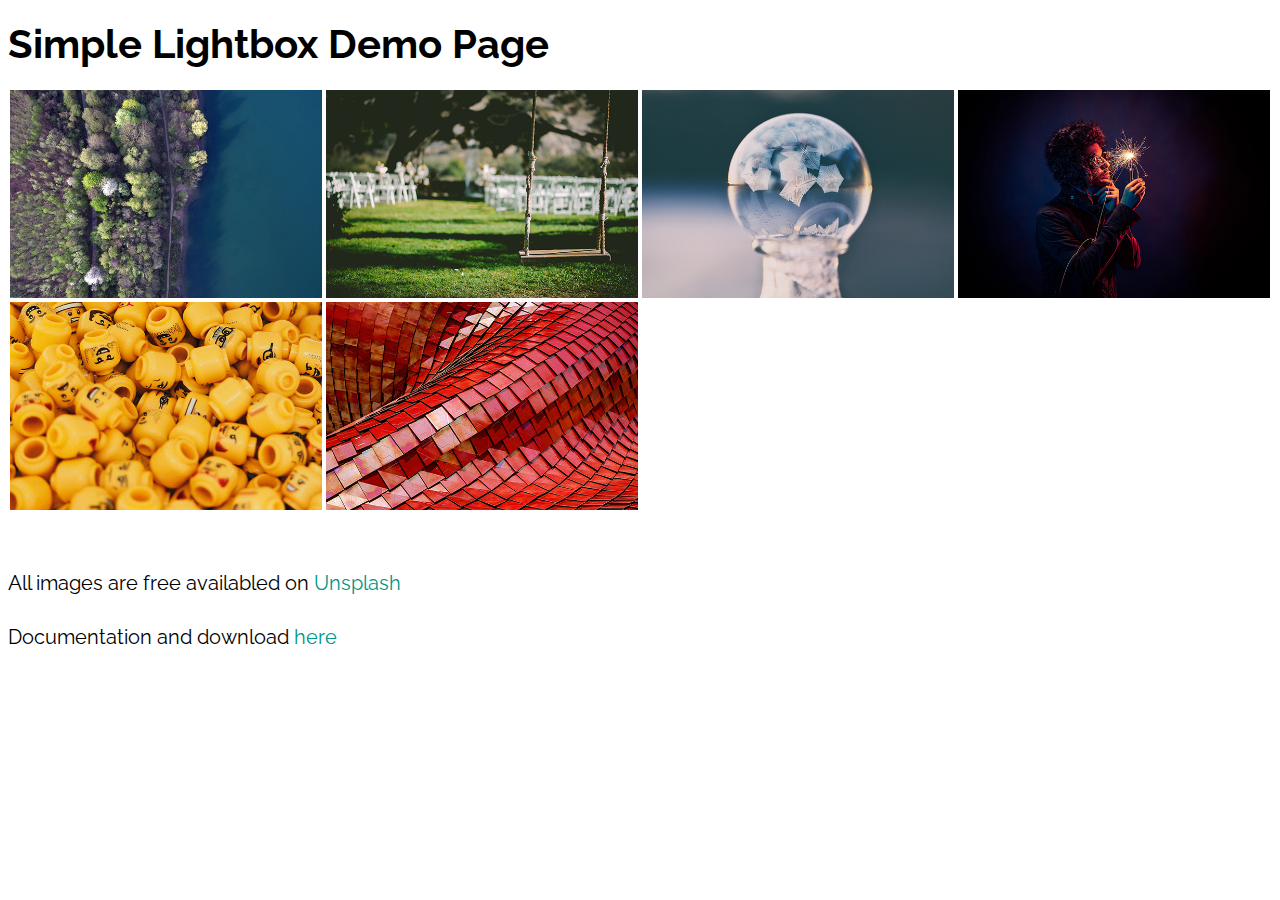
<file: simplelightbox-master/demo/onlyImages.html>
<!DOCTYPE html>
<html lang="en">
<head>
    <meta charset="utf-8">
    <meta http-equiv="X-UA-Compatible" content="IE=edge">
    <meta content="width=device-width, initial-scale=1, maximum-scale=1, user-scalable=no" name="viewport">
    <title>Simple Lightbox - Responsive touch friendly Image lightbox</title>
    <link href="https://fonts.googleapis.com/css?family=Raleway:300,400,700" rel="stylesheet">
    <link rel="stylesheet" href="../dist/simple-lightbox.css?v2.13.0" />
    <style>
        body {
            font-family: 'Raleway', sans-serif;
            font-size: 20px;
            line-height: 34px;
        }

        * {
            box-sizing: border-box;
        }

        .container .gallery a img {
            float: left;
            width: 25%;
            height: auto;
            border: 2px solid #fff;
            -webkit-transition: -webkit-transform .15s ease;
            -moz-transition: -moz-transform .15s ease;
            -o-transition: -o-transform .15s ease;
            -ms-transition: -ms-transform .15s ease;
            transition: transform .15s ease;
            position: relative;
        }

        .clear {
            clear: both;
        }

        a {
            color: #009688;
            text-decoration: none;
        }

        a:hover {
            color: #01695f;
            text-decoration: none;
        }
    </style>
</head>
<body>
<div class="container">
    <h1 class="align-center">Simple Lightbox Demo Page</h1>
    <div class="gallery">
        <a href="img/full/01.jpg" class="big"><img src="img/thumb/01.jpg" alt="" title="Beautiful Image" /></a>
        <a href="img/full/02.jpg"><img src="img/thumb/02.jpg" alt="" title=""/></a>
        <a href="img/full/03.jpg"><img src="img/thumb/03.jpg" alt="" title="Beautiful Image"/></a>
        <a href="img/full/04.jpg"><img src="img/thumb/04.jpg" alt="" title=""/></a>
        <a href="img/full/05.jpg"><img src="img/thumb/05.jpg" alt="" title=""/></a>
        <a href="img/full/06.jpg"><img src="img/thumb/06.jpg" alt="" title=""/></a>
        <div class="clear"></div>
    </div>
    <br>
    <p>All images are free availabled on <a href="https://unsplash.com/" target="_blank">Unsplash</a></p>
    <p>Documentation and download <a target="_blank" href="https://simplelightbox.com">here</a></p>
</div>
<script src="../dist/simple-lightbox.js?v2.13.0"></script>
<script>
    (function() {
        var $gallery = new SimpleLightbox('.gallery a', {});
    })();
</script>
</body>
</html>
</file>
<file: simplelightbox-master/demo/demo.css>
/*! normalize.css v7.0.0 | MIT License | github.com/necolas/normalize.css */button,hr,input{overflow:visible}audio,canvas,progress,video{display:inline-block}progress,sub,sup{vertical-align:baseline}[type=checkbox],[type=radio],legend{box-sizing:border-box;padding:0}html{line-height:1.15;-ms-text-size-adjust:100%;-webkit-text-size-adjust:100%}body{margin:0}article,aside,details,figcaption,figure,footer,header,main,menu,nav,section{display:block}h1{font-size:2em;margin:.67em 0}figure{margin:1em 40px}hr{box-sizing:content-box;height:0}code,kbd,pre,samp{font-family:monospace,monospace;font-size:1em}a{background-color:transparent;-webkit-text-decoration-skip:objects}abbr[title]{border-bottom:none;text-decoration:underline;text-decoration:underline dotted}b,strong{font-weight:bolder}dfn{font-style:italic}mark{background-color:#ff0;color:#000}small{font-size:80%}sub,sup{font-size:75%;line-height:0;position:relative}sub{bottom:-.25em}sup{top:-.5em}audio:not([controls]){display:none;height:0}img{border-style:none}svg:not(:root){overflow:hidden}button,input,optgroup,select,textarea{font-family:sans-serif;font-size:100%;line-height:1.15;margin:0}button,select{text-transform:none}[type=reset],[type=submit],button,html [type=button]{-webkit-appearance:button}[type=button]::-moz-focus-inner,[type=reset]::-moz-focus-inner,[type=submit]::-moz-focus-inner,button::-moz-focus-inner{border-style:none;padding:0}[type=button]:-moz-focusring,[type=reset]:-moz-focusring,[type=submit]:-moz-focusring,button:-moz-focusring{outline:ButtonText dotted 1px}fieldset{padding:.35em .75em .625em}legend{color:inherit;display:table;max-width:100%;white-space:normal}textarea{overflow:auto}[type=number]::-webkit-inner-spin-button,[type=number]::-webkit-outer-spin-button{height:auto}[type=search]{-webkit-appearance:textfield;outline-offset:-2px}[type=search]::-webkit-search-cancel-button,[type=search]::-webkit-search-decoration{-webkit-appearance:none}::-webkit-file-upload-button{-webkit-appearance:button;font:inherit}summary{display:list-item}[hidden],template{display:none}

/*prism js*/
code[class*=language-],pre[class*=language-]{color:#000;background:0 0;text-shadow:0 1px #fff;font-family:Consolas,Monaco,'Andale Mono','Ubuntu Mono',monospace;text-align:left;white-space:pre;word-spacing:normal;word-break:normal;word-wrap:normal;line-height:1.5;-moz-tab-size:4;-o-tab-size:4;tab-size:4;-webkit-hyphens:none;-moz-hyphens:none;-ms-hyphens:none;hyphens:none}code[class*=language-] ::-moz-selection,code[class*=language-]::-moz-selection,pre[class*=language-] ::-moz-selection,pre[class*=language-]::-moz-selection{text-shadow:none;background:#b3d4fc}code[class*=language-] ::selection,code[class*=language-]::selection,pre[class*=language-] ::selection,pre[class*=language-]::selection{text-shadow:none;background:#b3d4fc}@media print{code[class*=language-],pre[class*=language-]{text-shadow:none}}pre[class*=language-]{padding:1em;margin:.5em 0;overflow:auto}:not(pre)>code[class*=language-],pre[class*=language-]{background:#f5f2f0}:not(pre)>code[class*=language-]{padding:.1em;border-radius:.3em;white-space:normal}.token.cdata,.token.comment,.token.doctype,.token.prolog{color:#708090}.token.punctuation{color:#999}.namespace{opacity:.7}.token.boolean,.token.constant,.token.deleted,.token.number,.token.property,.token.symbol,.token.tag{color:#905}.token.attr-name,.token.builtin,.token.char,.token.inserted,.token.selector,.token.string{color:#690}.language-css .token.string,.style .token.string,.token.entity,.token.operator,.token.url{color:#a67f59;background:hsla(0,0%,100%,.5)}.token.atrule,.token.attr-value,.token.keyword{color:#07a}.token.function{color:#DD4A68}.token.important,.token.regex,.token.variable{color:#e90}.token.bold,.token.important{font-weight:700}.token.italic{font-style:italic}.token.entity{cursor:help}

* {
	-webkit-box-sizing: border-box;
	-moz-box-sizing: border-box;
	box-sizing: border-box;
}

.dark-primary-color    { background: #512DA8; }
.default-primary-color { background: #673AB7; }
.light-primary-color   { background: #D1C4E9; }
.text-primary-color    { color: #FFFFFF; }
.accent-color          { background: #009688; }
.primary-text-color    { color: #212121; }
.secondary-text-color  { color: #757575; }
.divider-color         { border-color: #BDBDBD; }

body {
	font-family: 'Raleway', sans-serif;
	display: none;
	font-size: 20px;
	line-height: 34px;
}

.clearing {
	clear:both;
}

h1 {
	font-size: 3.8rem;
	font-weight: 200;
	margin-bottom: 45px;
}

h2 {
	font-size: 1.875rem;
	font-weight: 200;
	margin-bottom: 35px;
}

.info h1 {
	margin: 0 0 10px;
	font-size: 2.5rem;
	font-weight: 300;
}

.info h1 sup {
	font-size: 1.5rem;
}

header {
	background-image: url(img/bg.jpg);
	background-size: cover;
	width: 100%;
	height: 500px;
	position: relative;
}

header .gradient {
	background: #512DA8; /* Old browsers */
	background: -moz-linear-gradient(-45deg, #512DA8 2%, #673AB7 100%); /* FF3.6-15 */
	background: -webkit-linear-gradient(-45deg, #512DA8 2%,#673AB7 100%); /* Chrome10-25,Safari5.1-6 */
	background: linear-gradient(135deg, #512DA8 2%,#673AB7 100%); /* W3C, IE10+, FF16+, Chrome26+, Opera12+, Safari7+ */
	filter: progid:DXImageTransform.Microsoft.gradient( startColorstr='#512DA8', endColorstr='#673AB7',GradientType=1 ); /* IE6-9 fallback on horizontal gradient */
	position: absolute;
	top: 0;
	left: 0;
	right: 0;
	bottom: 0;
	opacity: 0.7;
}

.header-container {
	position: absolute;
	top: 150px;
	left: 0;
	right: 0;
	bottom: 0;
	color: #fff;
}

.scroll-hint {
	display: block;
	width: 26px;
	height: 44px;
	position: absolute;
	left: 50%;
	margin-left: -20px;
	bottom: 40px;
	color: #fff;
	background: url(img/mouse.svg) no-repeat center center;
}

.scroll-hint .scrollwheel {
	position: absolute;
	left: 50%;
	top: 10px;
	height: 10px;
	width: 2px;
	background: #fff;
	display: block;
	border-radius: 1px;
	margin-left: -1px;
}

.header-container nav {
	position: absolute;
	bottom: 0;
}

.header-container nav a {
	text-decoration: none;
	padding: 10px;
	display: inline-block;
}

.btn {
	box-shadow: 0 3px 10px rgba(0, 0, 0, 0.23), 0 3px 10px rgba(0, 0, 0, 0.16);
	color: #fff;
	padding: 10px;
	display: inline-block;
	background: #009688;
}

.btn:hover {
	background: #01695f;
	color: #fff;
}

.btn.github {
	background: #202d5f;
}

.btn.github:hover {
	background: #141c3c;
}

.btn.wordpress {
	background: #0073aa;
}
.btn.wordpress:hover {
	background: #004667;
}

.btn.typo3 {
	background: #ff8700;
}
.btn.typo3:hover {
	background: #b35f00;
}

.container {
	width: 1140px;
	max-width: 100%;
	margin: auto;
	padding-right: 15px;
	padding-left: 15px;
}

.demo-container {
	position: relative;
}

.info {
	float: left;
}

.small-demo {
	background: #fff;
	box-shadow:0px 8px 12px 1px rgba(0,0,0, 0.49);
	-moz-box-shadow:0px 8px 12px 1px rgba(0,0,0, 0.49);
	-webkit-box-shadow:0px 8px 12px 1px rgba(0,0,0, 0.49);
	width: 60%;
	float: right;
}

.small-demo .caption {
	padding: 10px;
	color: #212121;
	font-size: 0.875rem;
}

.small-demo a {
	max-width: 33.3333333333333333333%;
	float: left;
	overflow: hidden;
}
.small-demo img {
	max-width: 100%;
	width: 100%;
	height: auto;
	display: block;
	-webkit-transition: -webkit-transform .35s ease;
	-moz-transition: -moz-transform .35s ease;
	-o-transition: -o-transform .35s ease;
	-ms-transition: -ms-transform .35s ease;
	transition: transform .35s ease;
}

.small-demo a:hover img {
	-webkit-transform: scale(1.05);
	-moz-transform: scale(1.05);
	-o-transform: scale(1.05);
	-ms-transform: scale(1.05);
	transform: scale(1.05);
}

section {
	padding: 50px 0;
}

.row {
	margin-right: -15px;
	margin-left: -15px;
}
.row:before,
.row:after {
	display: table;
  content: " ";
}

.row:after {
	clear: both;
}

.col-left {
	float: left;
	width: 25%;
	padding: 0 15px;
}

.col-right {
	float: left;
	width: 75%;
	padding: 0 15px;
}

table {
	width: 100%;
	max-width: 100%;
	margin-bottom: 20px;
	border-spacing: 0;
	border-collapse: collapse;
	font-size: 16px;
}

table tr th {
	padding: 20px;
	border-bottom: 0px;
	background: #f5f5f5;
	font-weight: 600;
}

table tr td {
	padding: 15px 20px;
	border-bottom: 0px;
	border-top: 1px solid #e3e3e3;
}

table tr:nth-of-type(even) {
	background-color: #f9f9f9;
}

table

th {
	text-align: left;
}

a {
	color: #009688;
	text-decoration: none;
}
a:hover {
	color: #01695f;
}

.flyin-navi {
	height: 50px;
	position: fixed;
	display: none;
	top: 0;
	left: 0;
	right: 0;
	background: #009688;
}

.flyin-navi li a {
	color: #fff;
	padding: 0 10px;
}

.flyin-navi ul {
	margin: 0;
	padding: 0;
}

.flyin-navi li {
	float: left;
	list-style: none;
	line-height: 50px;
}

.flyin-navi li.active a {
	font-weight: bold;
}

footer {
	background: #f5f5f5;
	padding: 30px 0;
}

/* Responsive */
@media (max-width: 991px) {
	body {
		font-size: 90%;
	}

	.info h1 {
		font-size: 2rem;
	}

	.info h1 sup {
		font-size: 1.25rem;
	}
}

@media (max-width: 763px) {
	body {
		font-size: 90%;
	}

	section {
		padding: 20px 0;
	}

	.col-left,.col-right {
		width: 100%;
	}

	h2 {
		margin-bottom: 10px;
	}

	.info {
		width: 100%;
		float: none;
	}

	.header-container {
		position: static;
		padding-top: 30px;
	}

	.header-container nav {
		position: static;
		margin-bottom: 20px;
	}

	.small-demo {
		width: 100%;
		float: none;
	}
}
</file>
